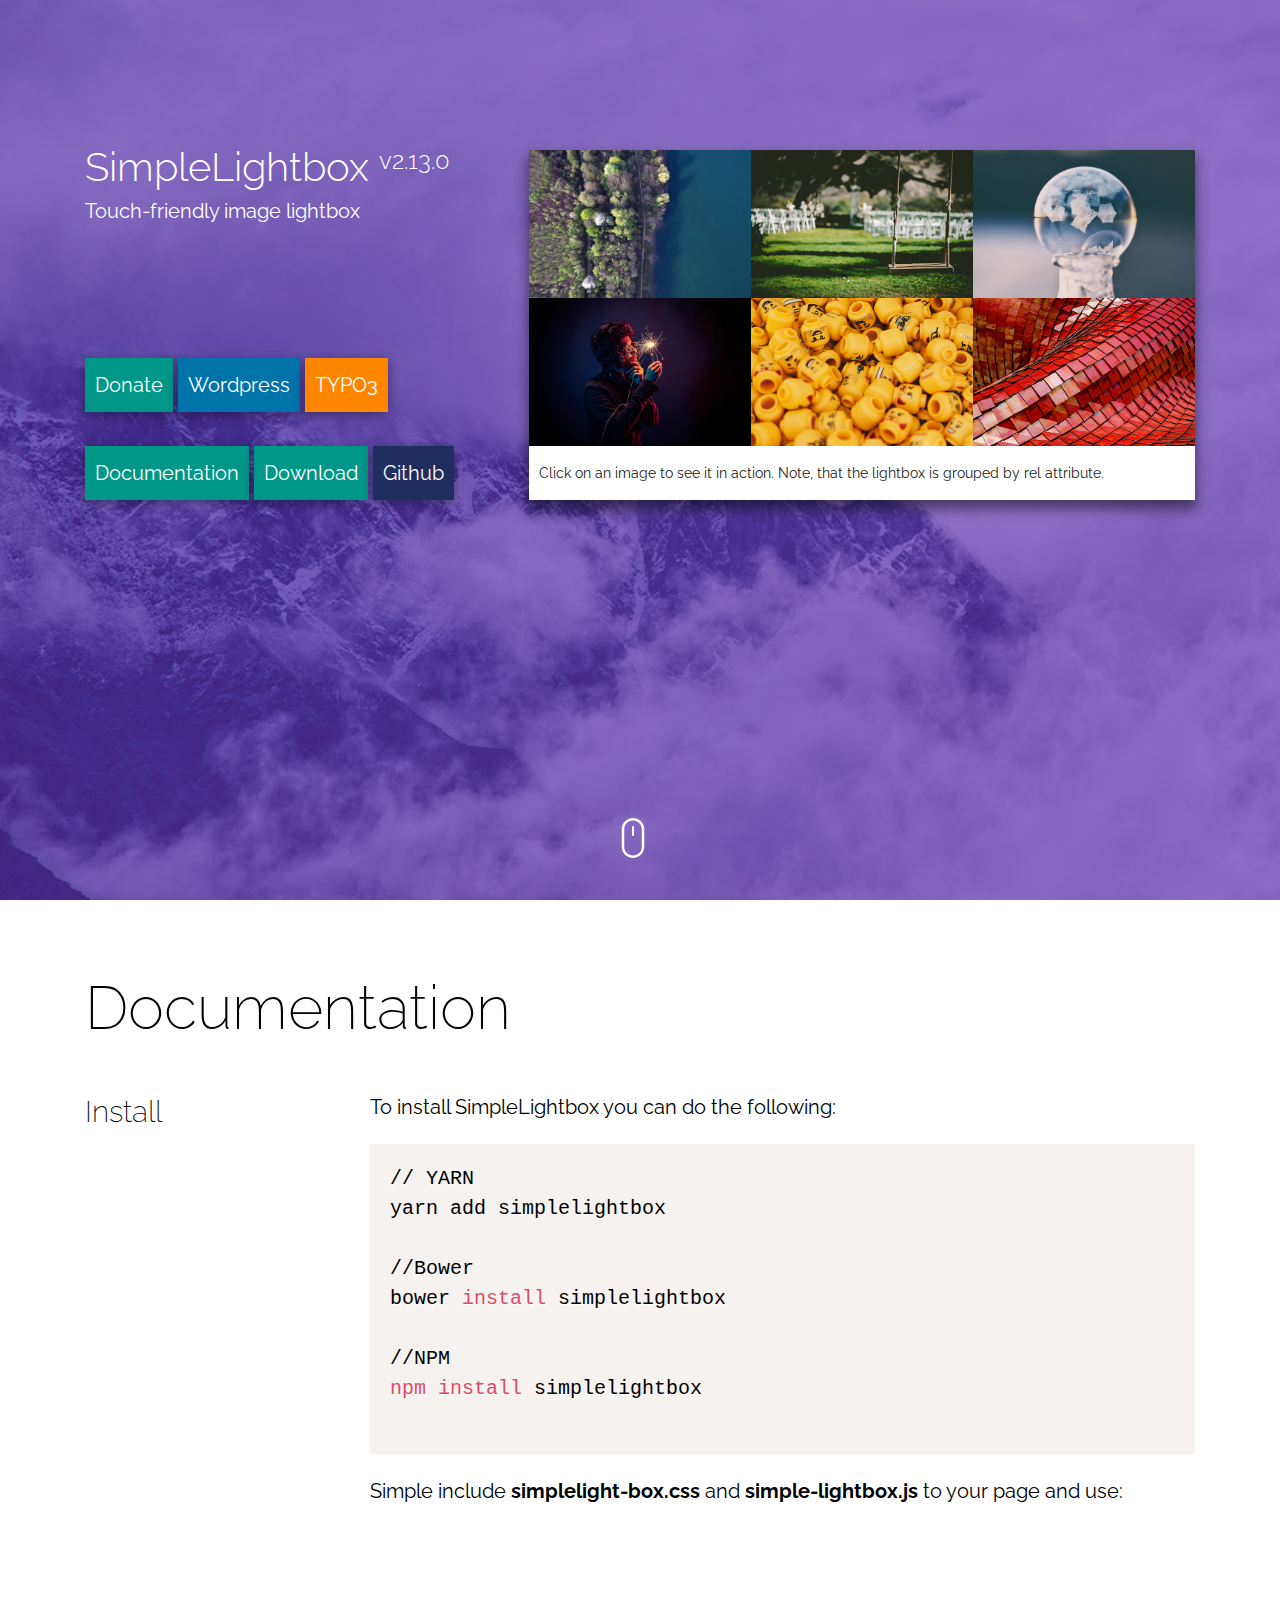
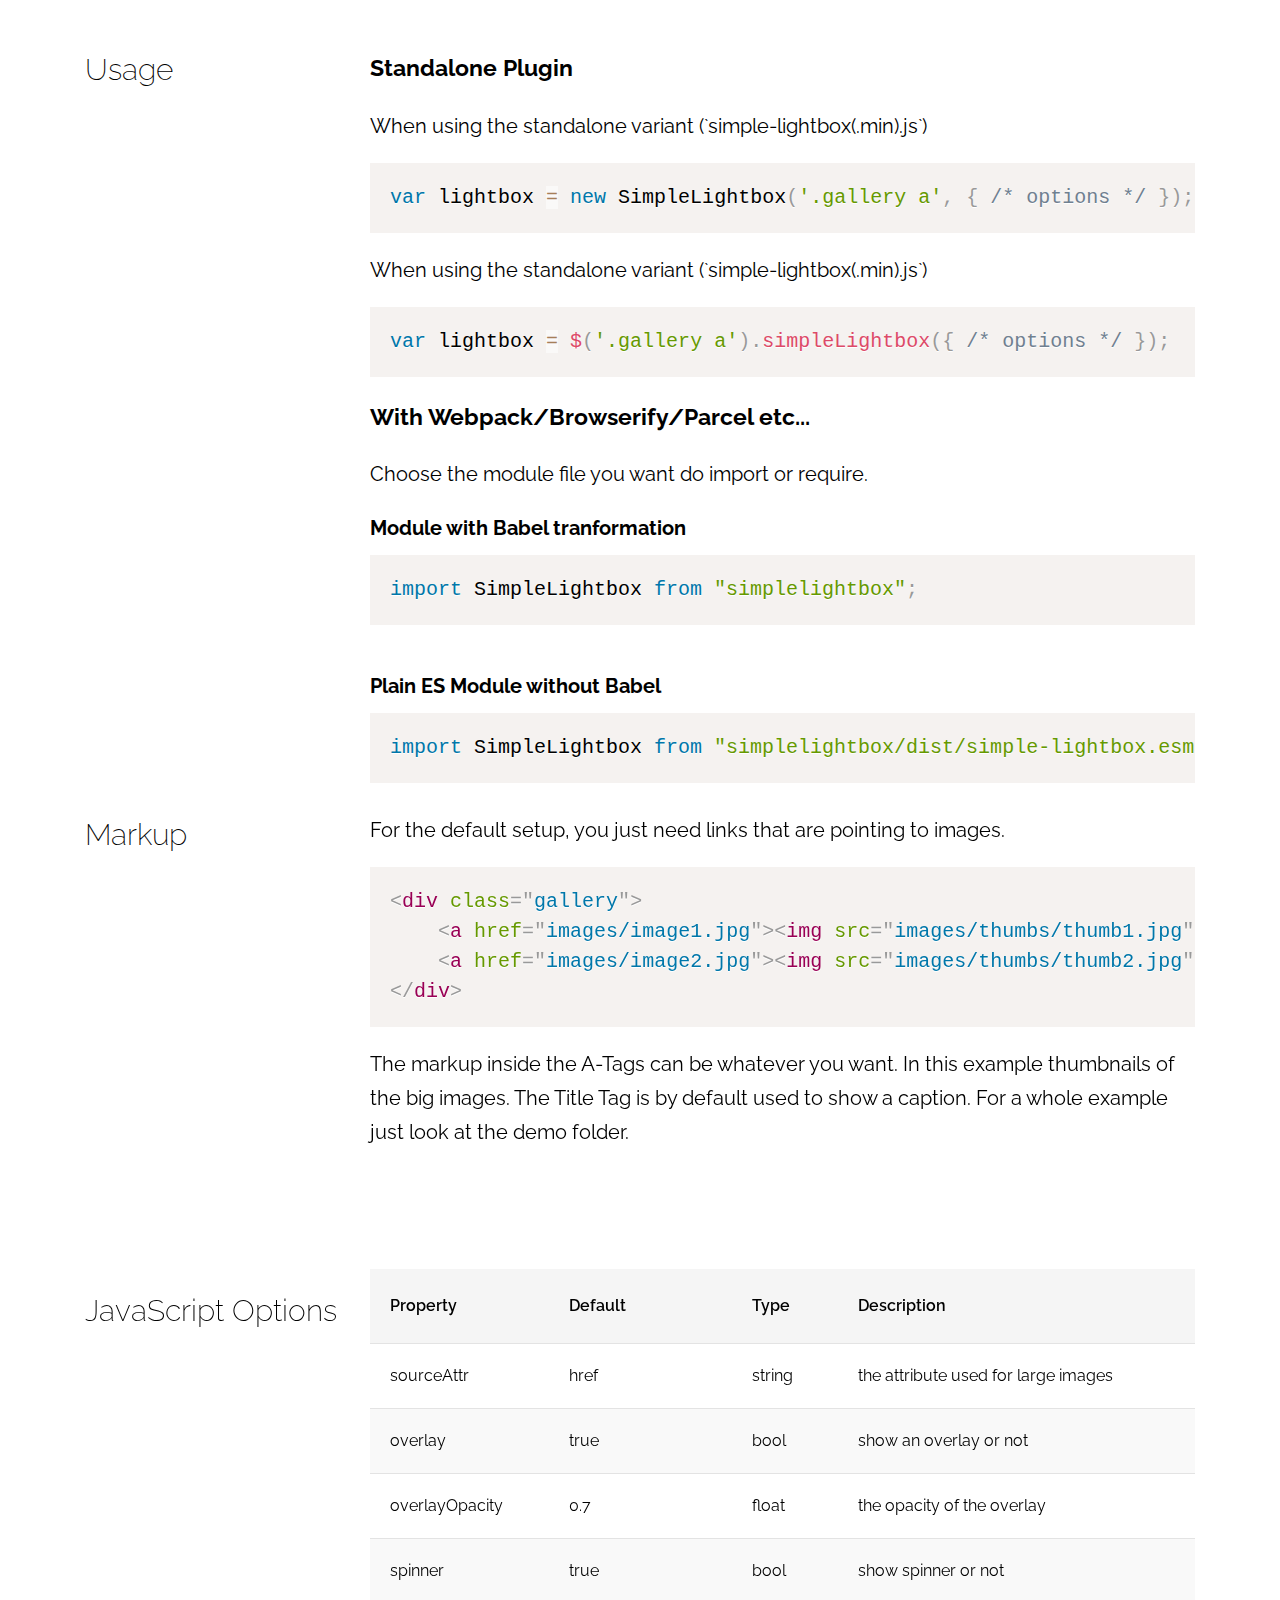
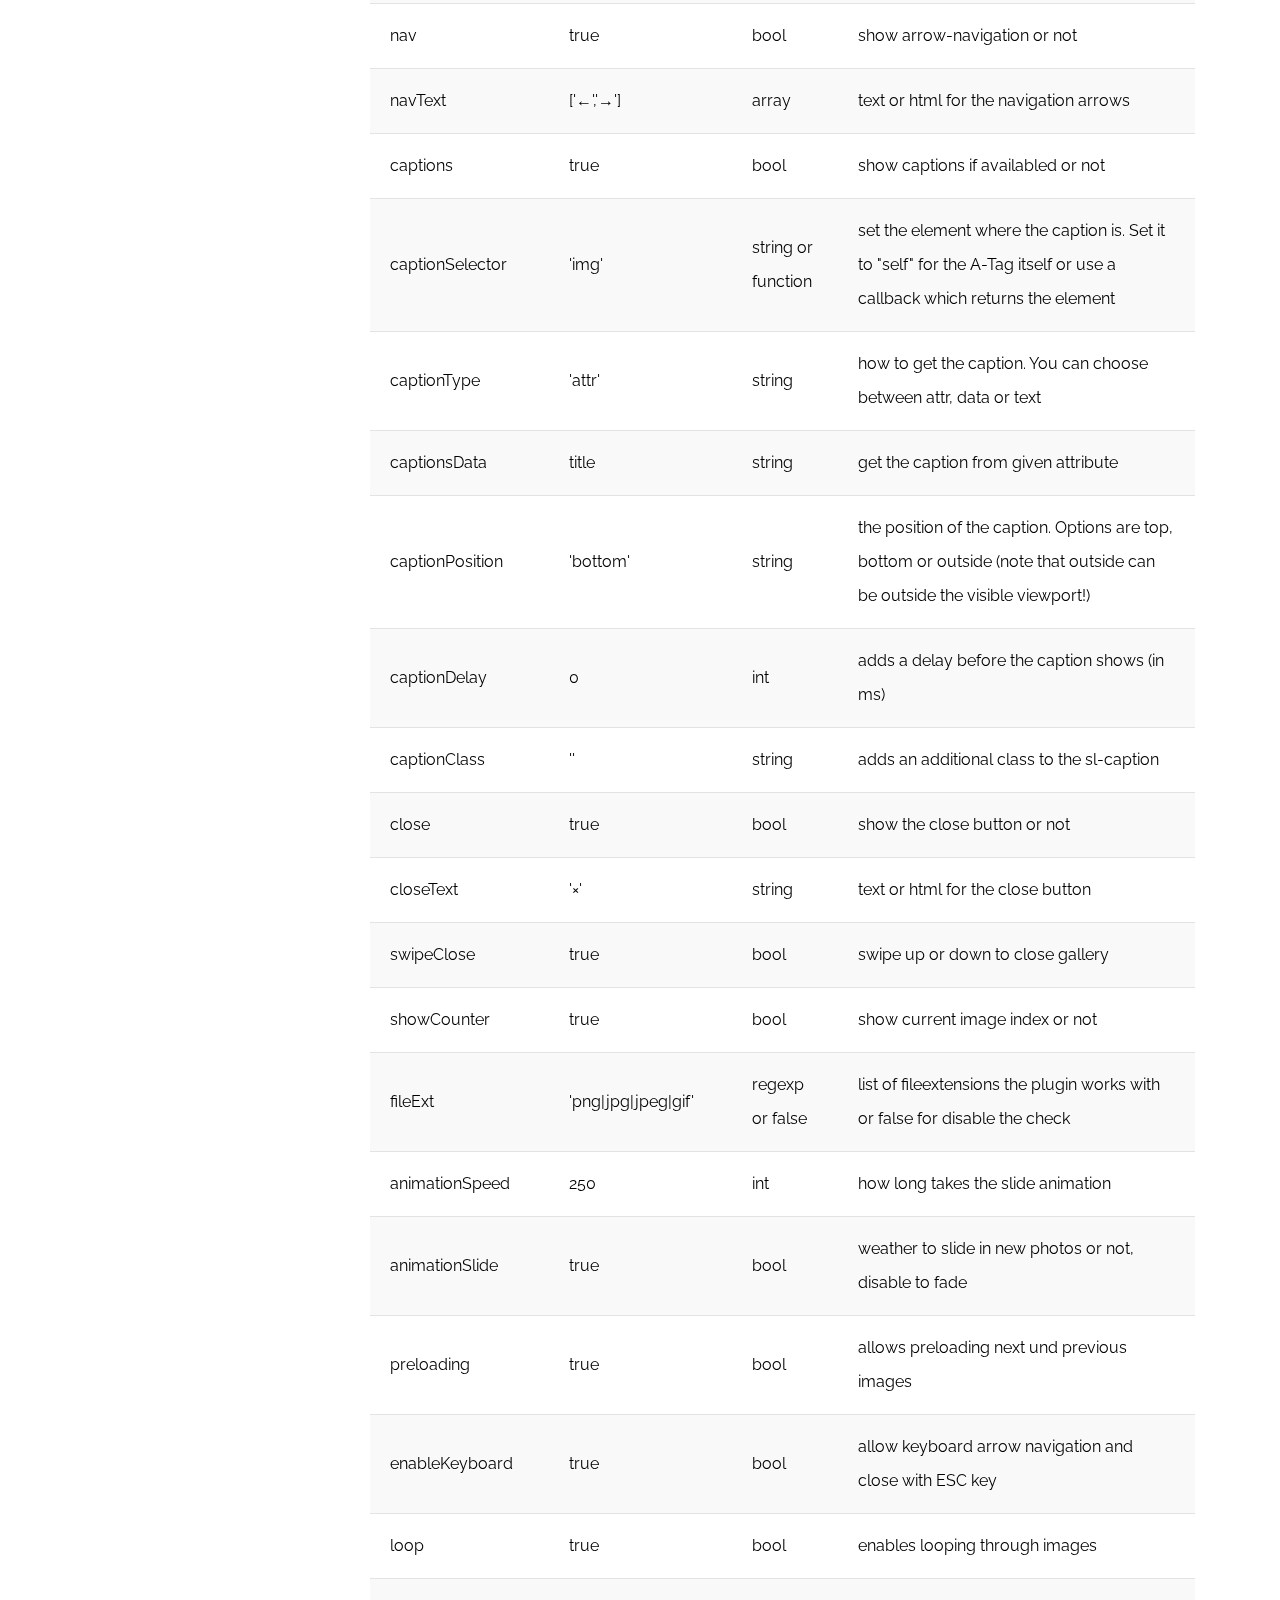
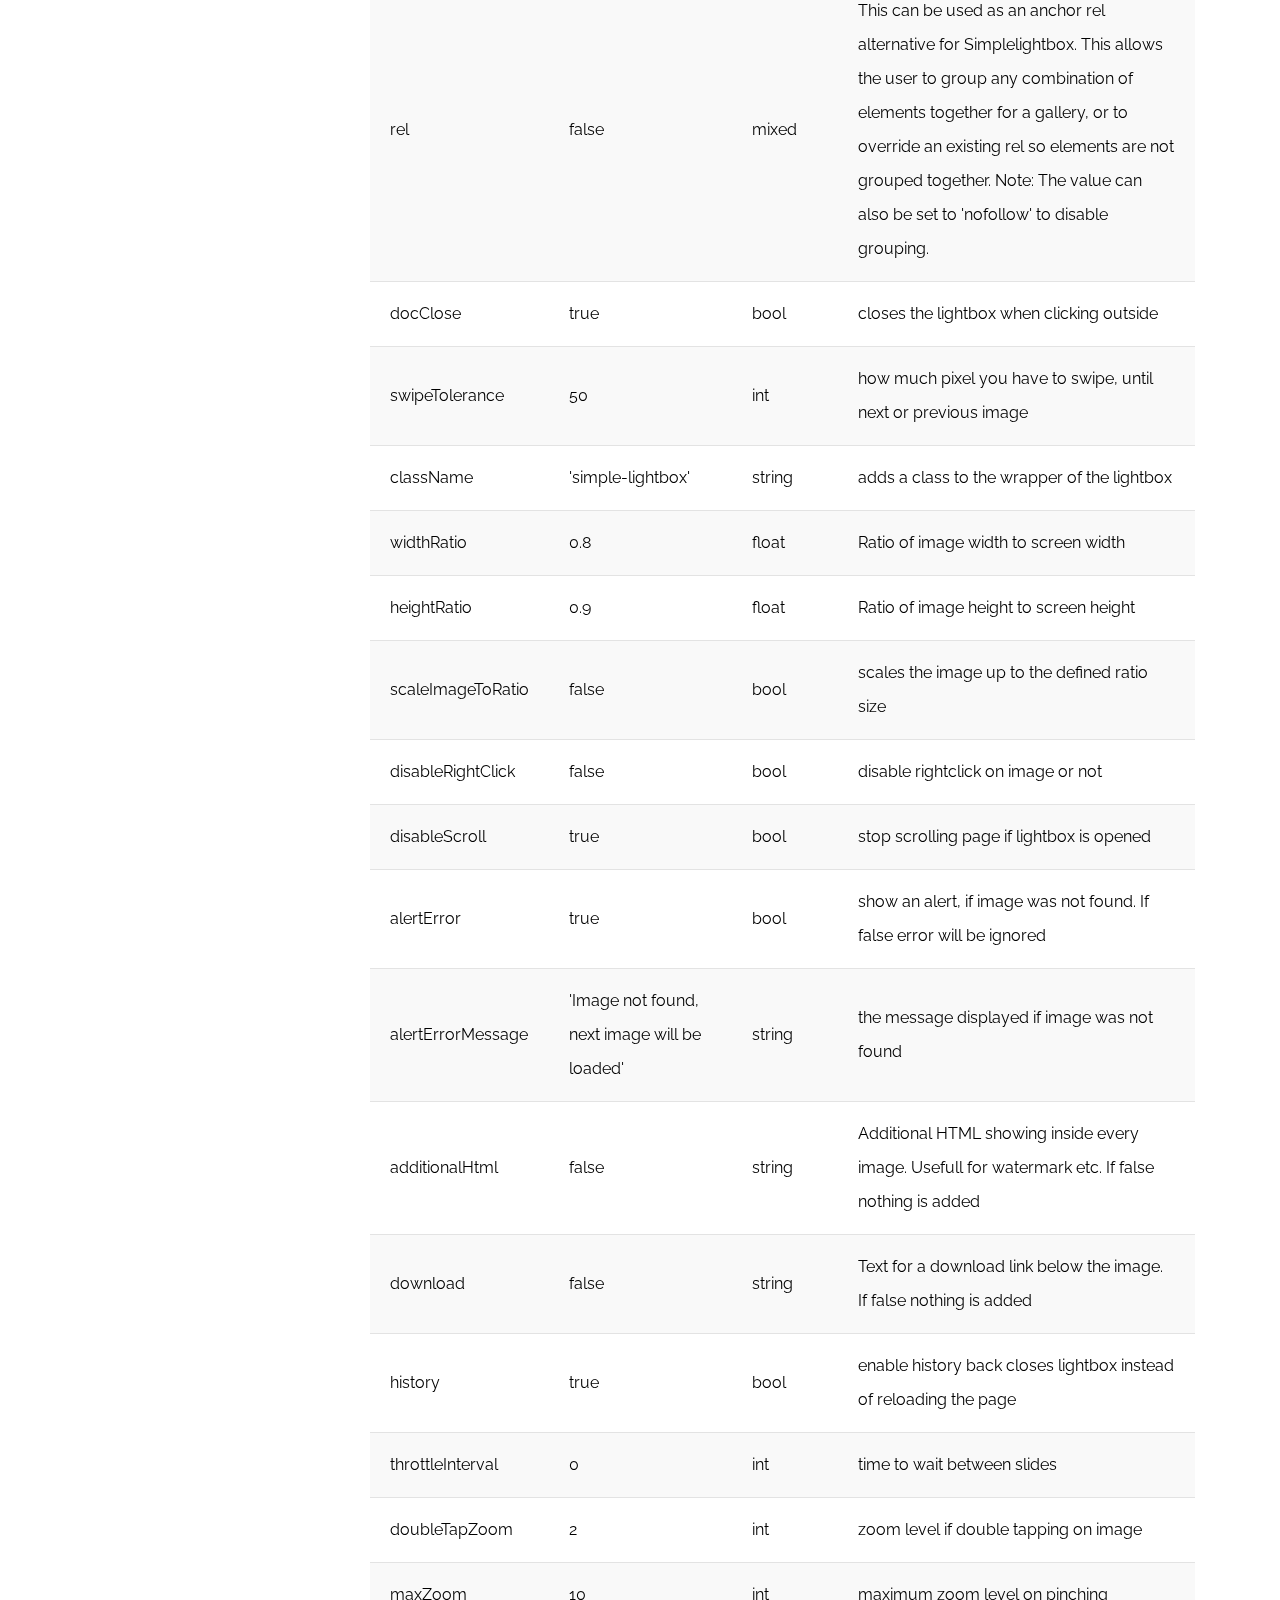
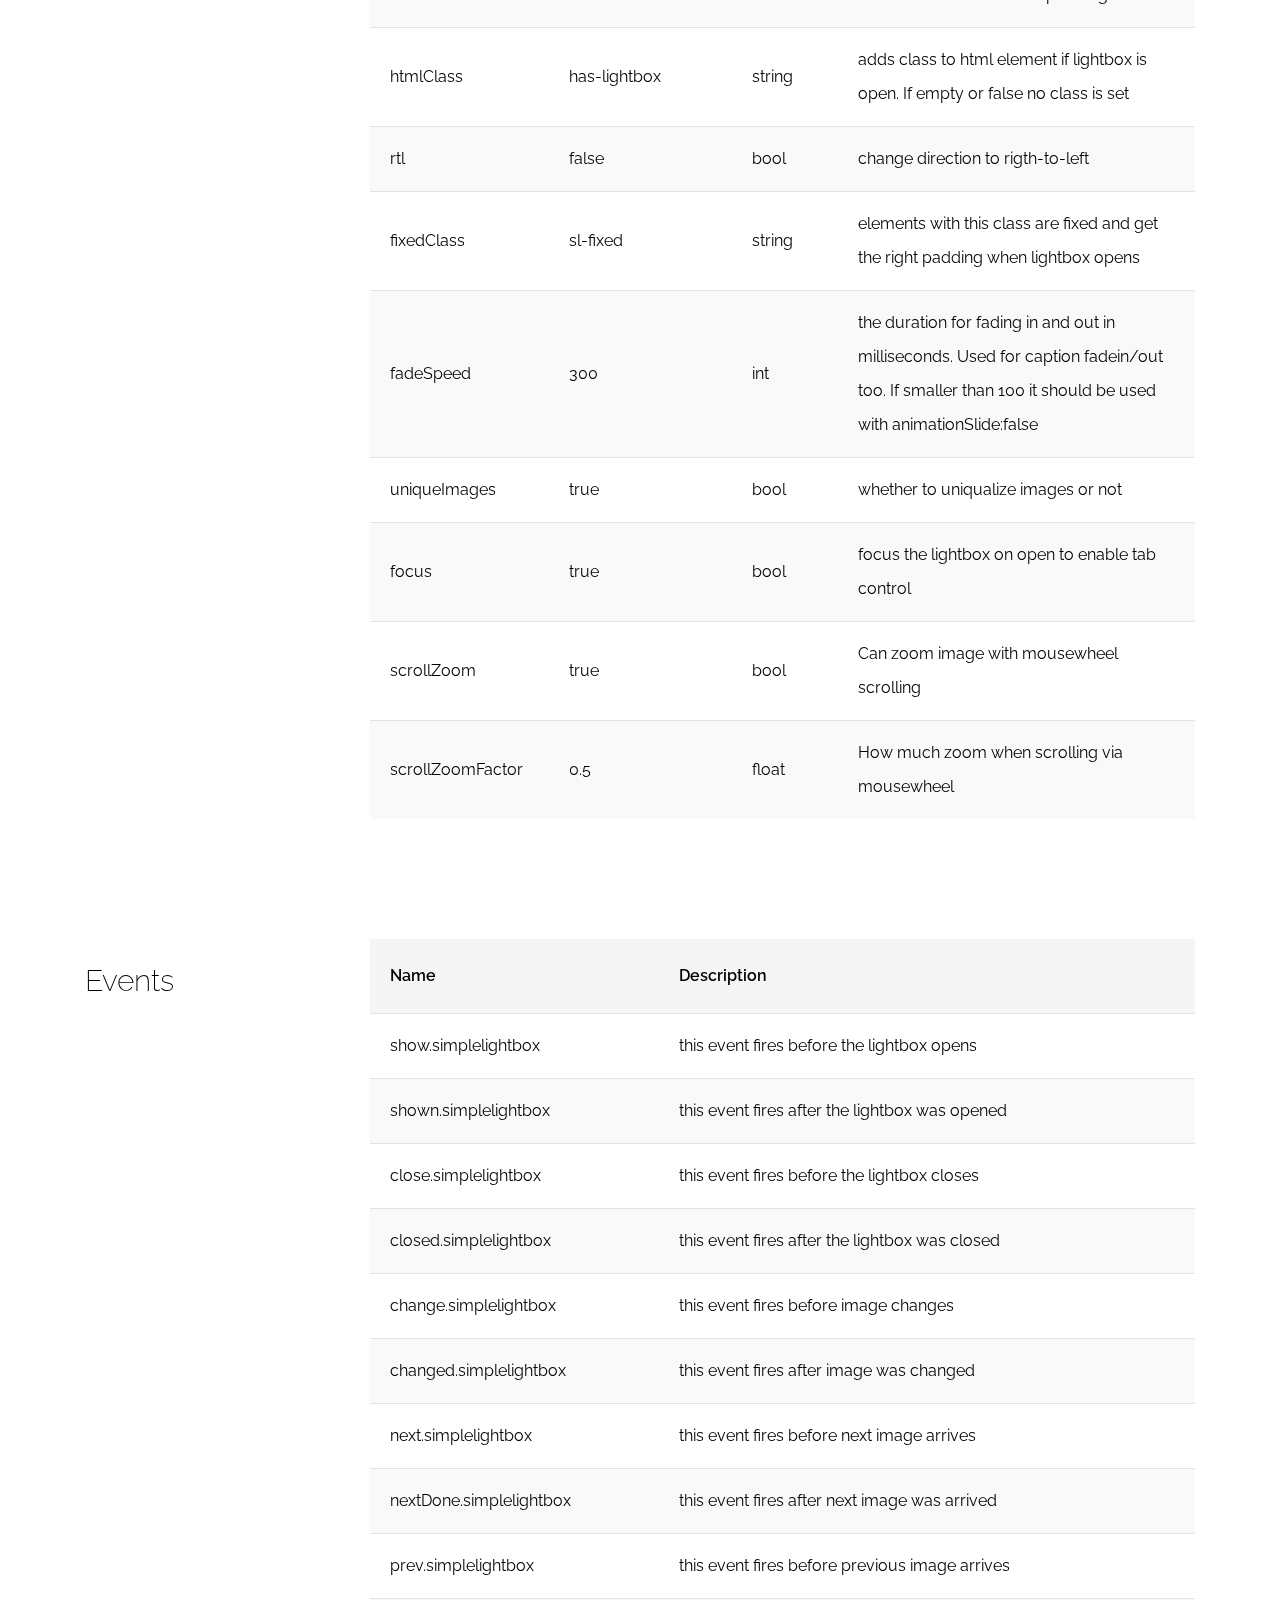
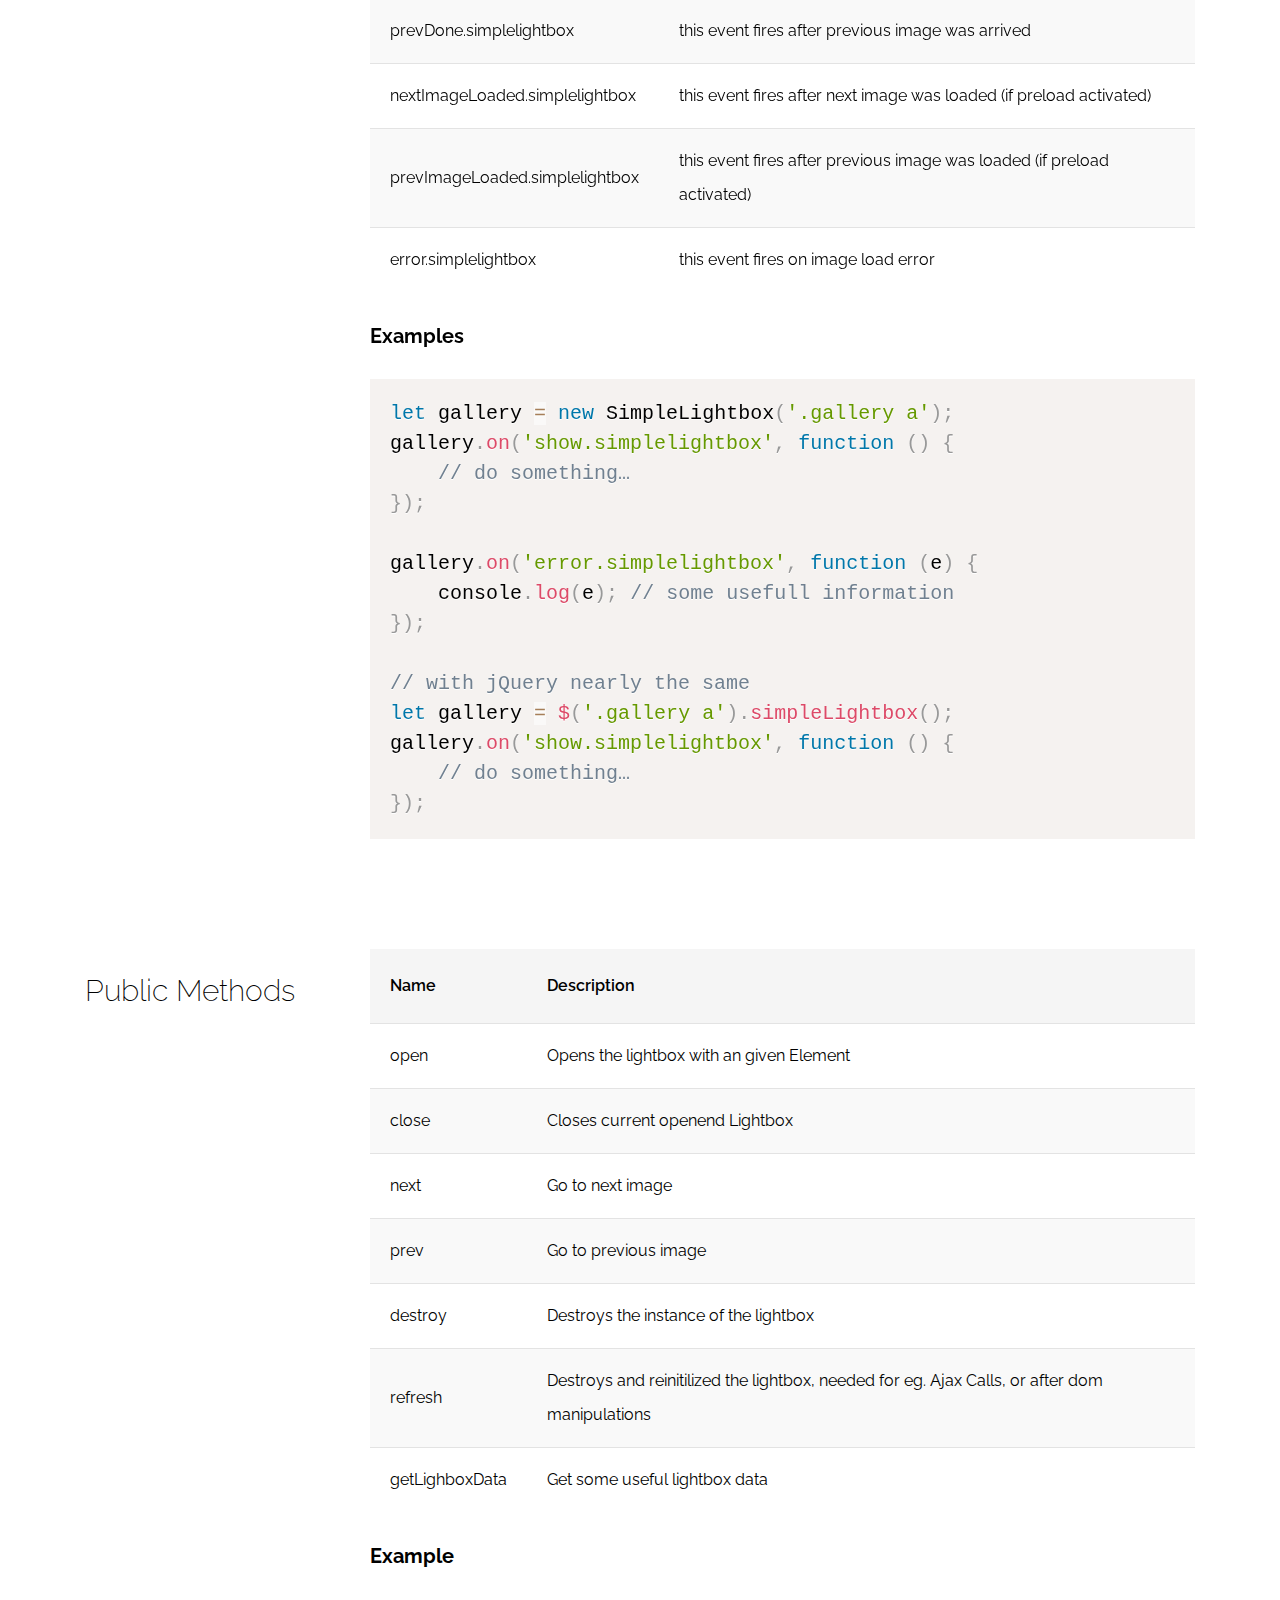
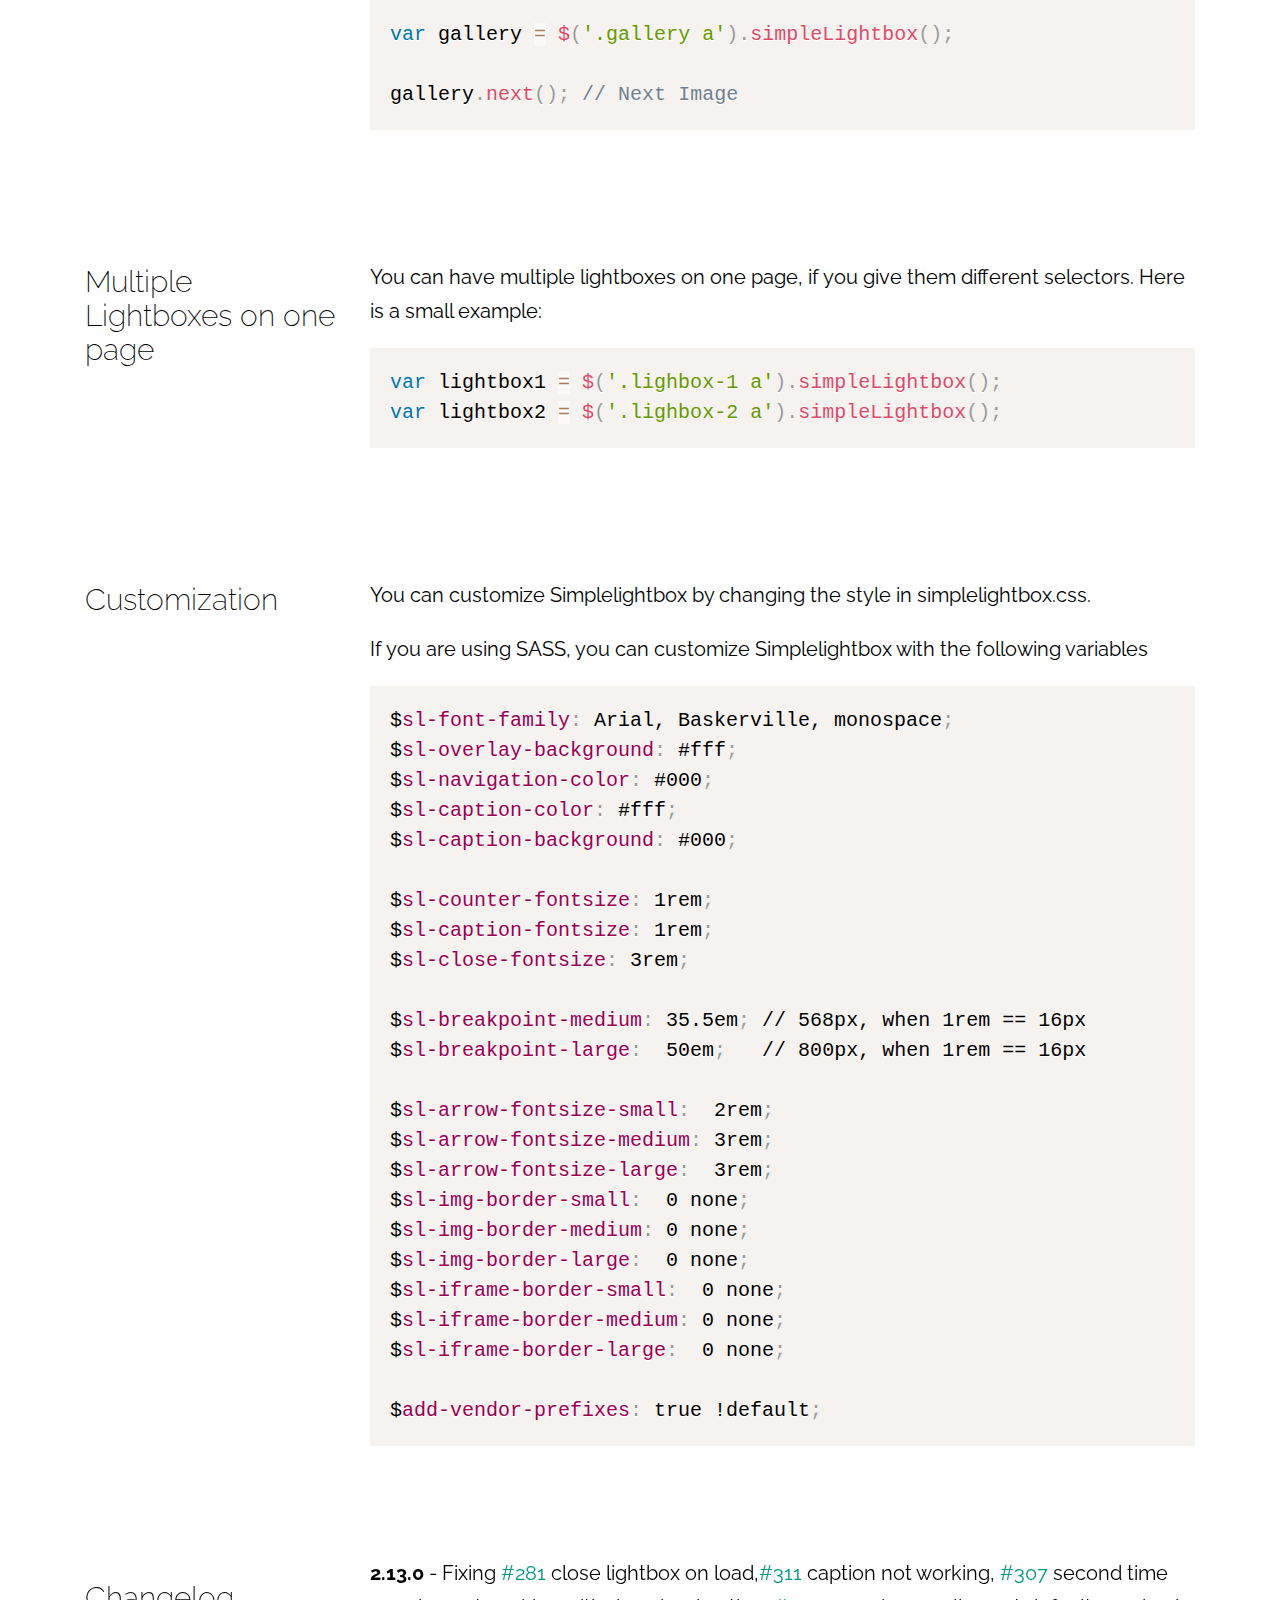
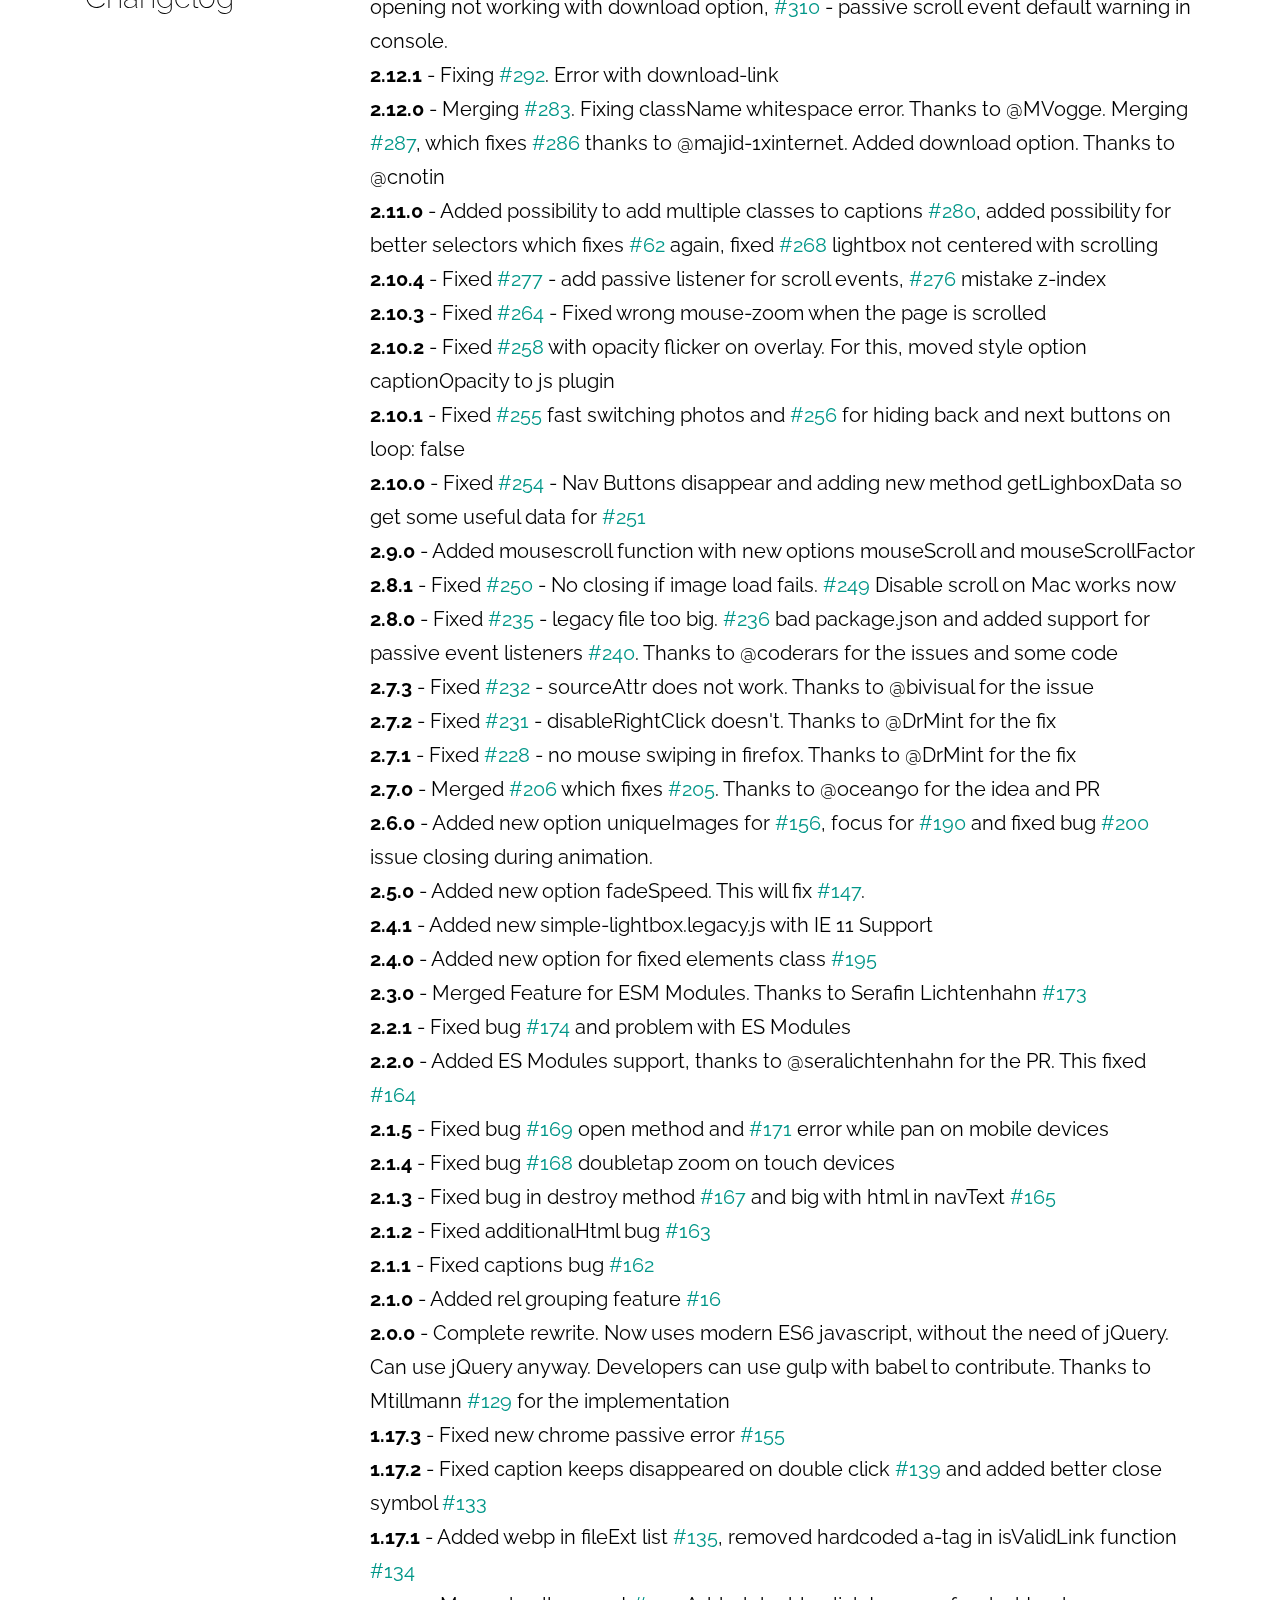
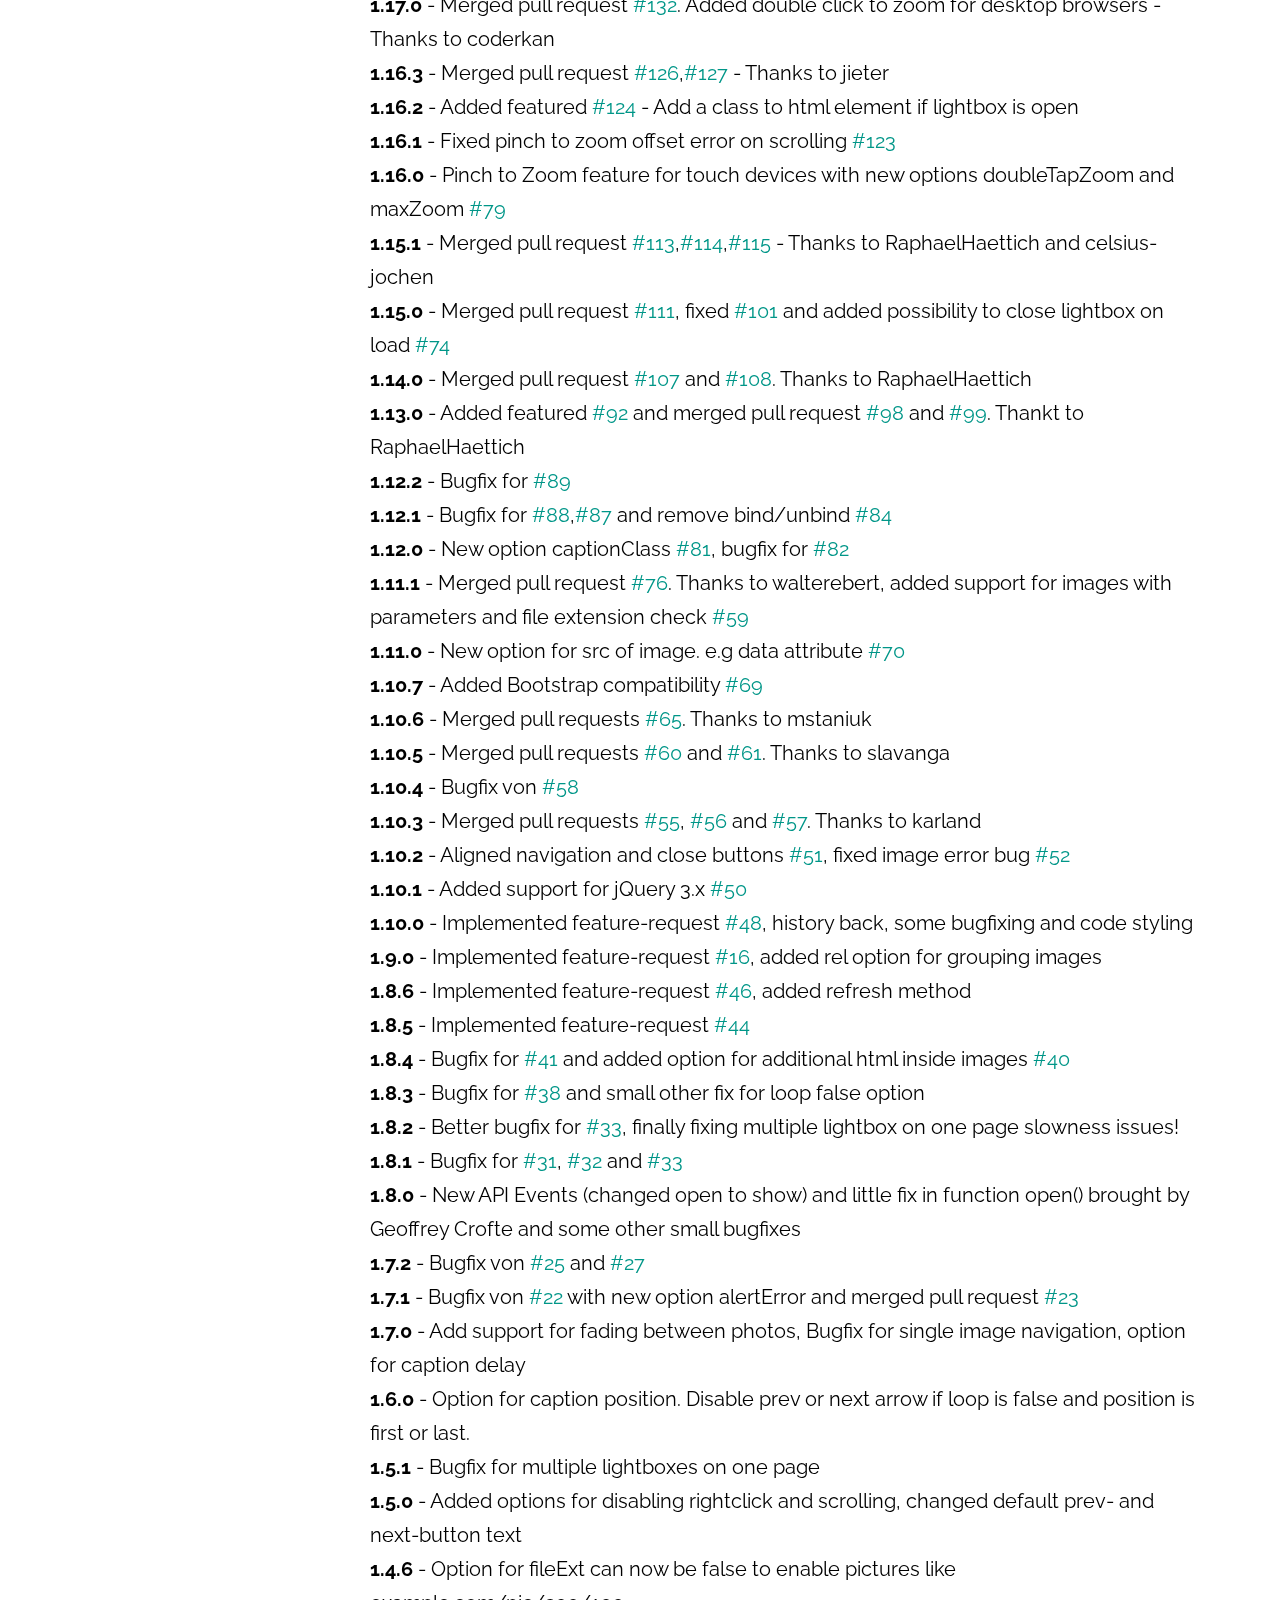
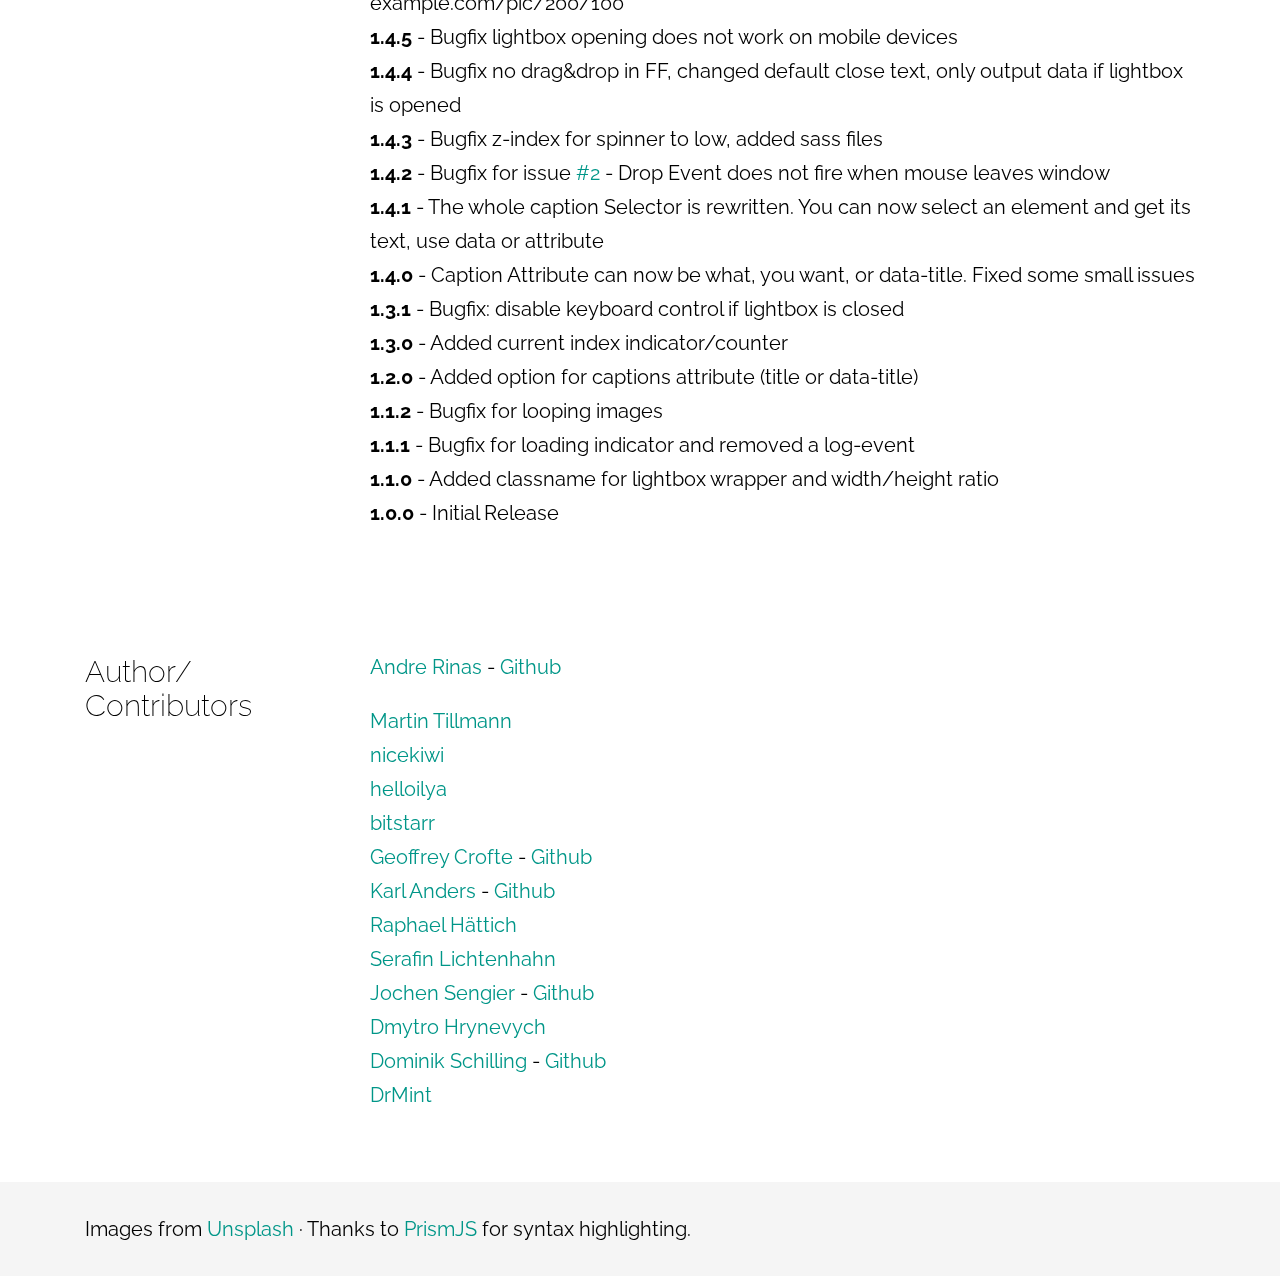
<file: simplelightbox-master/demo/index.html>
<!DOCTYPE html>
<html lang="en">
<head>
<meta charset="utf-8">
<meta content="width=device-width, initial-scale=1, maximum-scale=1, user-scalable=no" name="viewport" />
<link href="https://fonts.googleapis.com/css?family=Raleway:300,400,700" rel="stylesheet">
<link rel="stylesheet" href="../dist/simple-lightbox.css?v2.13.0" />
<link rel="stylesheet" href="demo.css" />
<title>SimpleLightbox by André Rinas</title>
</head>
<body>
<header>
	<div class="gradient"></div>
	<div class="header-container">
		<div class="container demo-container">
			<div class="info">
				<h1>SimpleLightbox <sup>v2.13.0</sup></h1>
				<span class="subline">Touch-friendly image lightbox</span>
				<nav>
					<a class="btn donate" target="_blank" href="https://www.paypal.me/anrinas">Donate</a>
					<a class="btn wordpress" target="_blank" href="https://wordpress.org/plugins/simplelightbox/">Wordpress</a>
					<a class="btn typo3" target="_blank" href="https://extensions.typo3.org/extension/simplelightbox/">TYPO3</a><br><br>
					<a class="btn accent-color scrolllink" href="#documentation">Documentation</a>
					<a class="btn accent-color" target="_blank" href="https://github.com/andreknieriem/simplelightbox/archive/master.zip">Download</a>
					<a class="btn github" target="_blank" href="https://github.com/andreknieriem/simplelightbox">Github</a>
				</nav>
			</div>
			<div class="small-demo">
				<a href="img/full/01.jpg"><img src="img/thumb/01.jpg" title="Drone Photography" alt="" /></a>
				<a rel="rel2" href="img/full/02.jpg"><img src="img/thumb/02.jpg" alt="" /></a>
				<a rel="rel3" href="img/full/03.jpg"><img src="img/thumb/03.jpg" alt="" /></a>
				<a rel="rel2" href="img/full/04.jpg"><img src="img/thumb/04.jpg" alt="" /></a>
				<a rel="rel2" href="img/full/05.jpg"><img src="img/thumb/05.jpg" alt="" title="Lego Heads" /></a>
				<a rel="rel1" href="img/full/06.jpg"><img src="img/thumb/06.jpg" alt="" /></a>
				<div class="clearing"></div>
				<div class="caption">
					Click on an image to see it in action. Note, that the lightbox is grouped by rel attribute.
				</div>
			</div>
			<div class="clearing"></div>
		</div>
		<a class="scroll-hint scrolllink" href="#documentation"><span class="scrollwheel"></span></a>
	</div>
</header>
<div class="flyin-navi sl-fixed">
	<div class="container">
		<ul>
			<li><a class="scrolllink" href="#install">Install</a></li>
			<li><a class="scrolllink" href="#usage">Usage</a></li>
			<li><a class="scrolllink" href="#options">Options</a></li>
			<li><a class="scrolllink" href="#events">Events</a></li>
			<li><a class="scrolllink" href="#publicmethods">Public Methods</a></li>
			<li><a class="scrolllink" href="#multiple">Multiple</a></li>
			<li><a class="scrolllink" href="#customization">Customization</a></li>
		</ul>
	</div>
</div>
<section>
	<div class="container" id="documentation">
		<h1>Documentation</h1>
		<div class="row">
			<div class="col-left" id="install">
				<h2>Install</h2>
			</div>
			<div class="col-right">
				<p>
					To install SimpleLightbox you can do the following:
				</p>
				<pre>
<code class="language-bash">// YARN
yarn add simplelightbox

//Bower
bower install simplelightbox

//NPM
npm install simplelightbox</code>
				</pre>
				<p>
					Simple include <strong>simplelight-box.css</strong> and <strong>simple-lightbox.js</strong> to your page and use:
				</p>
			</div>
		</div>
	</div>
</section>
<section>
	<div class="container">
		<div class="row">
			<div class="col-left" id="usage">
				<h2>Usage</h2>
			</div>
			<div class="col-right">
				<h3>Standalone Plugin</h3>
				<p>
					When using the standalone variant (`simple-lightbox(.min).js`)
				</p>
				<pre class="language-javascript"><code class="language-javascript">var lightbox = new SimpleLightbox('.gallery a', { /* options */ });</code></pre>
				<p>
					When using the standalone variant (`simple-lightbox(.min).js`)
				</p>
				<pre class="language-javascript"><code class="language-javascript">var lightbox = $('.gallery a').simpleLightbox({ /* options */ });</code></pre>

				<h3>With Webpack/Browserify/Parcel etc...</h3>
				<p>Choose the module file you want do import or require.</p>
				<strong>Module with Babel tranformation</strong><br>
				<pre class="language-javascript"><code class="language-javascript">import SimpleLightbox from "simplelightbox";</code></pre>
				<br>
				<strong>Plain ES Module without Babel</strong><br>
				<pre class="language-javascript"><code class="language-javascript">import SimpleLightbox from "simplelightbox/dist/simple-lightbox.esm";</code></pre>
			</div>
		</div>
		<div class="row">
			<div class="col-left" id="usage">
				<h2>Markup</h2>
			</div>
			<div class="col-right">
				<p>For the default setup, you just need links that are pointing to images.</p>
				<pre class="language-markup"><code class="language-markup">&lt;div class="gallery"&gt;
    &lt;a href="images/image1.jpg"&gt;&lt;img src="images/thumbs/thumb1.jpg" alt="" title=""/&gt;&lt;/a&gt;
    &lt;a href="images/image2.jpg"&gt;&lt;img src="images/thumbs/thumb2.jpg" alt="" title="Beautiful Image"/&gt;&lt;/a&gt;
&lt;/div&gt;</code></pre>
				<p>
				The markup inside the A-Tags can be whatever you want. In this example thumbnails of the big images. The Title Tag is by default used to show a caption.
				For a whole example just look at the demo folder.
				</p>
			</div>
		</div>
	</div>
</section>
<section>
	<div class="container">
		<div class="row">
			<div class="col-left" id="options">
				<h2>JavaScript Options</h2>
			</div>
			<div class="col-right">
				<table>
					<thead>
					<tr>
					<th>Property</th>
					<th>Default</th>
					<th>Type</th>
					<th>Description</th>
					</tr>
					</thead>
					<tbody>
					<tr>
					<td>sourceAttr</td>
					<td>href</td>
					<td>string</td>
					<td>the attribute used for large images</td>
					</tr>
					<tr>
					<td>overlay</td>
					<td>true</td>
					<td>bool</td>
					<td>show an overlay or not</td>
					</tr>
					<tr>
					<td>overlayOpacity</td>
					<td>0.7</td>
					<td>float</td>
					<td>the opacity of the overlay</td>
					</tr>
					<tr>
					<td>spinner</td>
					<td>true</td>
					<td>bool</td>
					<td>show spinner or not</td>
					</tr>
					<tr>
					<td>nav</td>
					<td>true</td>
					<td>bool</td>
					<td>show arrow-navigation or not</td>
					</tr>
					<tr>
					<td>navText</td>
					<td>['←','→']</td>
					<td>array</td>
					<td>text or html for the navigation arrows</td>
					</tr>
					<tr>
					<td>captions</td>
					<td>true</td>
					<td>bool</td>
					<td>show captions if availabled or not</td>
					</tr>
					<tr>
					<td>captionSelector</td>
					<td>'img'</td>
					<td>string or function</td>
					<td>set the element where the caption is. Set it to "self" for the A-Tag itself or use a callback which returns the element</td>
					</tr>
					<tr>
					<td>captionType</td>
					<td>'attr'</td>
					<td>string</td>
					<td>how to get the caption. You can choose between attr, data or text</td>
					</tr>
					<tr>
					<td>captionsData</td>
					<td>title</td>
					<td>string</td>
					<td>get the caption from given attribute</td>
					</tr>
					<tr>
					<td>captionPosition</td>
					<td>'bottom'</td>
					<td>string</td>
					<td>the position of the caption. Options are top, bottom or outside (note that outside can be outside the visible viewport!)</td>
					</tr>
					<tr>
					<td>captionDelay</td>
					<td>0</td>
					<td>int</td>
					<td>adds a delay before the caption shows (in ms)</td>
					</tr>
					<tr>
					<td>captionClass</td>
					<td>''</td>
					<td>string</td>
					<td>adds an additional class to the sl-caption</td>
					</tr>
					<tr>
					<td>close</td>
					<td>true</td>
					<td>bool</td>
					<td>show the close button or not</td>
					</tr>
					<tr>
					<td>closeText</td>
					<td>'×'</td>
					<td>string</td>
					<td>text or html for the close button</td>
					</tr>
					<tr>
					<td>swipeClose</td>
					<td>true</td>
					<td>bool</td>
					<td>swipe up or down to close gallery</td>
					</tr>
					<tr>
					<td>showCounter</td>
					<td>true</td>
					<td>bool</td>
					<td>show current image index or not</td>
					</tr>
					<tr>
					<td>fileExt</td>
					<td>'png|jpg|jpeg|gif'</td>
					<td>regexp or false</td>
					<td>list of fileextensions the plugin works with or false for disable the check</td>
					</tr>
					<tr>
					<td>animationSpeed</td>
					<td>250</td>
					<td>int</td>
					<td>how long takes the slide animation</td>
					</tr>
					<tr>
					<td>animationSlide</td>
					<td>true</td>
					<td>bool</td>
					<td>weather to slide in new photos or not, disable to fade</td>
					</tr>
					<tr>
					<td>preloading</td>
					<td>true</td>
					<td>bool</td>
					<td>allows preloading next und previous images</td>
					</tr>
					<tr>
					<td>enableKeyboard</td>
					<td>true</td>
					<td>bool</td>
					<td>allow keyboard arrow navigation and close with ESC key</td>
					</tr>
					<tr>
					<td>loop</td>
					<td>true</td>
					<td>bool</td>
					<td>enables looping through images</td>
					</tr>
					<tr>
					<td>rel</td>
					<td>false</td>
					<td>mixed</td>
					<td>This can be used as an anchor rel alternative for Simplelightbox. This allows the user to group any combination of elements together for a gallery, or to override an existing rel so elements are not grouped together. Note: The value can also be set to 'nofollow' to disable grouping.</td>
					</tr>
					<tr>
					<td>docClose</td>
					<td>true</td>
					<td>bool</td>
					<td>closes the lightbox when clicking outside</td>
					</tr>
					<tr>
					<td>swipeTolerance</td>
					<td>50</td>
					<td>int</td>
					<td>how much pixel you have to swipe, until next or previous image</td>
					</tr>
					<tr>
					<td>className</td>
					<td>'simple-lightbox'</td>
					<td>string</td>
					<td>adds a class to the wrapper of the lightbox</td>
					</tr>
					<tr>
					<td>widthRatio</td>
					<td>0.8</td>
					<td>float</td>
					<td>Ratio of image width to screen width</td>
					</tr>
					<tr>
					<td>heightRatio</td>
					<td>0.9</td>
					<td>float</td>
					<td>Ratio of image height to screen height</td>
					</tr>
					<td>scaleImageToRatio</td>
					<td>false</td>
					<td>bool</td>
					<td>scales the image up to the defined ratio size</td>
					</tr>
					<tr>
					<td>disableRightClick</td>
					<td>false</td>
					<td>bool</td>
					<td>disable rightclick on image or not</td>
					</tr>
					<tr>
					<td>disableScroll</td>
					<td>true</td>
					<td>bool</td>
					<td>stop scrolling page if lightbox is opened</td>
					</tr>
					<tr>
					<td>alertError</td>
					<td>true</td>
					<td>bool</td>
					<td>show an alert, if image was not found. If false error will be ignored</td>
					</tr>
					<tr>
					<td>alertErrorMessage</td>
					<td>'Image not found, next image will be loaded'</td>
					<td>string</td>
					<td>the message displayed if image was not found</td>
					</tr>
					<tr>
					<td>additionalHtml</td>
					<td>false</td>
					<td>string</td>
					<td>Additional HTML showing inside every image. Usefull for watermark etc. If false nothing is added</td>
					</tr>
					<tr>
					<td>download</td>
					<td>false</td>
					<td>string</td>
					<td>Text for a download link below the image. If false nothing is added</td>
					</tr>
					<tr>
					<td>history</td>
					<td>true</td>
					<td>bool</td>
					<td>enable history back closes lightbox instead of reloading the page</td>
					</tr>
					<tr>
					<td>throttleInterval</td>
					<td>0</td>
					<td>int</td>
					<td>time to wait between slides</td>
					</tr>
					<tr>
					<td>doubleTapZoom</td>
					<td>2</td>
					<td>int</td>
					<td>zoom level if double tapping on image</td>
					</tr>
					<tr>
					<td>maxZoom</td>
					<td>10</td>
					<td>int</td>
					<td>maximum zoom level on pinching</td>
					</tr>
					<tr>
					<td>htmlClass</td>
					<td>has-lightbox</td>
					<td>string</td>
					<td>adds class to html element if lightbox is open. If empty or false no class is set</td>
					</tr>
					<tr>
					<td>rtl</td>
					<td>false</td>
					<td>bool</td>
					<td>change direction to rigth-to-left</td>
					</tr>
					<tr>
					<td>fixedClass</td>
					<td>sl-fixed</td>
					<td>string</td>
					<td>elements with this class are fixed and get the right padding when lightbox opens</td>
					</tr>
					<tr>
					<td>fadeSpeed</td>
					<td>300</td>
					<td>int</td>
					<td>the duration for fading in and out in milliseconds. Used for caption fadein/out too. If smaller than 100 it should be used with animationSlide:false</td>
					</tr>
					<tr>
					<td>uniqueImages</td>
					<td>true</td>
					<td>bool</td>
					<td>whether to uniqualize images or not</td>
					</tr>
					<tr>
					<td>focus</td>
					<td>true</td>
					<td>bool</td>
					<td>focus the lightbox on open to enable tab control</td>
					</tr>
					<tr>
					<td>scrollZoom</td>
					<td>true</td>
					<td>bool</td>
					<td>Can zoom image with mousewheel scrolling</td>
					</tr>
					<tr>
					<td>scrollZoomFactor</td>
					<td>0.5</td>
					<td>float</td>
					<td>How much zoom when scrolling via mousewheel</td>
					</tr>
					</tbody>
					</table>
			</div>
		</div>
	</div>
</section>
<section>
	<div class="container">
		<div class="row">
			<div class="col-left" id="events">
				<h2>Events</h2>
			</div>
			<div class="col-right">
				<table>
				<thead>
				<tr>
				<th>Name</th>
				<th>Description</th>
				</tr>
				</thead>
				<tbody>
				<tr>
				<td>show.simplelightbox</td>
				<td>this event fires before the lightbox opens</td>
				</tr>
				<tr>
				<td>shown.simplelightbox</td>
				<td>this event fires after the lightbox was opened</td>
				</tr>
				<tr>
				<td>close.simplelightbox</td>
				<td>this event fires before the lightbox closes</td>
				</tr>
				<tr>
				<td>closed.simplelightbox</td>
				<td>this event fires after the lightbox was closed</td>
				</tr>
				<tr>
				<td>change.simplelightbox</td>
				<td>this event fires before image changes</td>
				</tr>
				<tr>
				<td>changed.simplelightbox</td>
				<td>this event fires after image was changed</td>
				</tr>
				<tr>
				<td>next.simplelightbox</td>
				<td>this event fires before next image arrives</td>
				</tr>
				<tr>
				<td>nextDone.simplelightbox</td>
				<td>this event fires after next image was arrived</td>
				</tr>
				<tr>
				<td>prev.simplelightbox</td>
				<td>this event fires before previous image arrives</td>
				</tr>
				<tr>
				<td>prevDone.simplelightbox</td>
				<td>this event fires after previous image was arrived</td>
				</tr>
				<tr>
				<td>nextImageLoaded.simplelightbox</td>
				<td>this event fires after next image was loaded (if preload activated)</td>
				</tr>
				<tr>
				<td>prevImageLoaded.simplelightbox</td>
				<td>this event fires after previous image was loaded (if preload activated)</td>
				</tr>
				<tr>
				<td>error.simplelightbox</td>
				<td>this event fires on image load error</td>
				</tr>
				</tbody>
				</table>
				<h4>Examples</h4>
				<pre><code class="language-javascript">let gallery = new SimpleLightbox('.gallery a');
gallery.on('show.simplelightbox', function () {
	// do something…
});

gallery.on('error.simplelightbox', function (e) {
	console.log(e); // some usefull information
});

// with jQuery nearly the same
let gallery = $('.gallery a').simpleLightbox();
gallery.on('show.simplelightbox', function () {
	// do something…
});</code></pre>
			</div>
		</div>
	</div>
</section>
<section>
	<div class="container">
		<div class="row">
			<div class="col-left" id="publicmethods">
				<h2>Public Methods</h2>
			</div>
			<div class="col-right">
				<table>
<thead>
<tr>
<th>Name</th>
<th>Description</th>
</tr>
</thead>
<tbody>
<tr>
<td>open</td>
<td>Opens the lightbox with an given Element</td>
</tr>
<tr>
<td>close</td>
<td>Closes current openend Lightbox</td>
</tr>
<tr>
<td>next</td>
<td>Go to next image</td>
</tr>
<tr>
<td>prev</td>
<td>Go to previous image</td>
</tr>
<tr>
<td>destroy</td>
<td>Destroys the instance of  the lightbox</td>
</tr>
<tr>
<td>refresh</td>
<td>Destroys and reinitilized the lightbox, needed for eg. Ajax Calls, or after dom manipulations</td>
</tr>
<tr>
<td>getLighboxData</td>
<td>Get some useful lightbox data</td>
</tr>
</tbody>
</table>
<h4>Example</h4>
<pre>
<code class="language-javascript">var gallery = $('.gallery a').simpleLightbox();

gallery.next(); // Next Image</code>
</pre>
			</div>
		</div>
	</div>
</section>
<section>
	<div class="container">
		<div class="row">
			<div class="col-left" id="multiple">
				<h2>Multiple Lightboxes on one page</h2>
			</div>
			<div class="col-right">
				<p>
					You can have multiple lightboxes on one page, if you give them different selectors. Here is a small example:
				</p>
<pre>
<code class="language-javascript">var lightbox1 = $('.lighbox-1 a').simpleLightbox();
var lightbox2 = $('.lighbox-2 a').simpleLightbox();</code>
</pre>
			</div>
		</div>
	</div>
</section>
<section>
	<div class="container">
		<div class="row">
			<div class="col-left" id="customization">
				<h2>Customization</h2>
			</div>
			<div class="col-right">
				<p>
					You can customize Simplelightbox by changing the style in simplelightbox.css.
				</p>
				<p>
					If you are using SASS, you can customize Simplelightbox with the following variables
				</p>
<pre>
<code class="language-css">$sl-font-family: Arial, Baskerville, monospace;
$sl-overlay-background: #fff;
$sl-navigation-color: #000;
$sl-caption-color: #fff;
$sl-caption-background: #000;

$sl-counter-fontsize: 1rem;
$sl-caption-fontsize: 1rem;
$sl-close-fontsize: 3rem;

$sl-breakpoint-medium: 35.5em; // 568px, when 1rem == 16px
$sl-breakpoint-large:  50em;   // 800px, when 1rem == 16px

$sl-arrow-fontsize-small:  2rem;
$sl-arrow-fontsize-medium: 3rem;
$sl-arrow-fontsize-large:  3rem;
$sl-img-border-small:  0 none;
$sl-img-border-medium: 0 none;
$sl-img-border-large:  0 none;
$sl-iframe-border-small:  0 none;
$sl-iframe-border-medium: 0 none;
$sl-iframe-border-large:  0 none;

$add-vendor-prefixes: true !default;</code>
</pre>
			</div>
		</div>
	</div>
</section>
<section class="changelog">
	<div class="container">
		<div class="row">
			<div class="col-left">
				<h2>Changelog</h2>
			</div>
			<div class="col-right">
				<strong>2.13.0</strong> - Fixing #281 close lightbox on load,#311 caption not working, #307 second time opening not working with download option, #310 - passive scroll event default warning in console.<br />
				<strong>2.12.1</strong> - Fixing #292. Error with download-link<br />
				<strong>2.12.0</strong> - Merging #283. Fixing className whitespace error. Thanks to @MVogge. Merging #287, which fixes #286 thanks to @majid-1xinternet. Added download option. Thanks to @cnotin<br />
				<strong>2.11.0</strong> - Added possibility to add multiple classes to captions #280, added possibility for better selectors which fixes #62 again, fixed #268 lightbox not centered with scrolling<br />
				<strong>2.10.4</strong> - Fixed #277 - add passive listener for scroll events, #276 mistake z-index<br />
				<strong>2.10.3</strong> - Fixed #264 - Fixed wrong mouse-zoom when the page is scrolled<br />
				<strong>2.10.2</strong> - Fixed #258 with opacity flicker on overlay. For this, moved style option captionOpacity to js plugin<br />
				<strong>2.10.1</strong> - Fixed #255 fast switching photos and #256 for hiding back and next buttons on loop: false<br />
				<strong>2.10.0</strong> - Fixed #254 - Nav Buttons disappear and adding new method getLighboxData so get some useful data for #251<br />
				<strong>2.9.0</strong> - Added mousescroll function with new options mouseScroll and mouseScrollFactor<br />
				<strong>2.8.1</strong> - Fixed #250 - No closing if image load fails. #249 Disable scroll on Mac works now<br />
				<strong>2.8.0</strong> - Fixed #235 - legacy file too big. #236 bad package.json and added support for passive event listeners #240. Thanks to @coderars for the issues and some code<br />
				<strong>2.7.3</strong> - Fixed #232 - sourceAttr does not work. Thanks to @bivisual for the issue<br />
				<strong>2.7.2</strong> - Fixed #231 - disableRightClick doesn't. Thanks to @DrMint for the fix<br />
				<strong>2.7.1</strong> - Fixed #228 - no mouse swiping in firefox. Thanks to @DrMint for the fix<br />
				<strong>2.7.0</strong> - Merged #206 which fixes #205. Thanks to @ocean90 for the idea and PR<br />
				<strong>2.6.0</strong> - Added new option uniqueImages for #156, focus for #190 and fixed bug #200 issue closing during animation.<br />
				<strong>2.5.0</strong> - Added new option fadeSpeed. This will fix #147.<br />
				<strong>2.4.1</strong> - Added new simple-lightbox.legacy.js with IE 11 Support<br />
				<strong>2.4.0</strong> - Added new option for fixed elements class #195<br />
				<strong>2.3.0</strong> - Merged Feature for ESM Modules. Thanks to Serafin Lichtenhahn #173<br />
				<strong>2.2.1</strong> - Fixed bug #174 and problem with ES Modules<br />
				<strong>2.2.0</strong> - Added ES Modules support, thanks to @seralichtenhahn for the PR. This fixed #164<br />
				<strong>2.1.5</strong> - Fixed bug #169 open method and #171 error while pan on mobile devices<br />
				<strong>2.1.4</strong> - Fixed bug #168 doubletap zoom on touch devices<br />
				<strong>2.1.3</strong> - Fixed bug in destroy method #167 and big with html in  navText #165<br />
				<strong>2.1.2</strong> - Fixed additionalHtml bug #163<br />
				<strong>2.1.1</strong> - Fixed captions bug #162<br />
				<strong>2.1.0</strong> - Added rel grouping feature #16<br />
				<strong>2.0.0</strong> - Complete rewrite. Now uses modern ES6 javascript, without the need of jQuery. Can use jQuery anyway. Developers can use gulp with babel to contribute. Thanks to Mtillmann #129 for the implementation <br />
				<strong>1.17.3</strong> - Fixed new chrome passive error #155<br />
				<strong>1.17.2</strong> - Fixed caption keeps disappeared on double click #139 and added better close symbol #133<br />
				<strong>1.17.1</strong> - Added webp in fileExt list #135, removed hardcoded a-tag in isValidLink function #134<br />
				<strong>1.17.0</strong> - Merged pull request #132. Added double click to zoom for desktop browsers - Thanks to coderkan<br />
				<strong>1.16.3</strong> - Merged pull request #126,#127 - Thanks to jieter<br />
				<strong>1.16.2</strong> - Added featured #124 - Add a class to html element if lightbox is open<br />
				<strong>1.16.1</strong> - Fixed pinch to zoom offset error on scrolling #123<br />
				<strong>1.16.0</strong> - Pinch to Zoom feature for touch devices with new options doubleTapZoom and maxZoom #79<br />
				<strong>1.15.1</strong> - Merged pull request #113,#114,#115 - Thanks to RaphaelHaettich and celsius-jochen<br />
				<strong>1.15.0</strong> - Merged pull request #111, fixed #101 and added possibility to close lightbox on load #74<br />
				<strong>1.14.0</strong> - Merged pull request #107 and #108. Thanks to RaphaelHaettich<br />
				<strong>1.13.0</strong> - Added featured #92 and merged pull request #98 and #99. Thankt to RaphaelHaettich<br />
				<strong>1.12.2</strong> - Bugfix for #89<br />
				<strong>1.12.1</strong> - Bugfix for #88,#87 and remove bind/unbind #84<br />
				<strong>1.12.0</strong> - New option captionClass #81, bugfix for #82<br />
				<strong>1.11.1</strong> - Merged pull request #76. Thanks to walterebert, added support for images with parameters and file extension check #59<br />
				<strong>1.11.0</strong> - New option for src of image. e.g data attribute #70<br />
				<strong>1.10.7</strong> - Added Bootstrap compatibility #69<br />
				<strong>1.10.6</strong> - Merged pull requests #65. Thanks to mstaniuk<br />
				<strong>1.10.5</strong> - Merged pull requests #60 and #61. Thanks to slavanga<br />
				<strong>1.10.4</strong> - Bugfix von #58<br />
				<strong>1.10.3</strong> - Merged pull requests #55, #56 and #57. Thanks to karland<br />
				<strong>1.10.2</strong> - Aligned navigation and close buttons #51, fixed image error bug #52<br />
				<strong>1.10.1</strong> - Added support for jQuery 3.x #50<br />
				<strong>1.10.0</strong> - Implemented feature-request #48, history back, some bugfixing and code styling<br />
				<strong>1.9.0</strong> - Implemented feature-request #16, added rel option for grouping images<br />
				<strong>1.8.6</strong> - Implemented feature-request #46, added refresh method<br />
				<strong>1.8.5</strong> - Implemented feature-request #44<br />
				<strong>1.8.4</strong> - Bugfix for #41 and added option for additional html inside images #40<br />
				<strong>1.8.3</strong> - Bugfix for #38 and small other fix for loop false option<br />
				<strong>1.8.2</strong> - Better bugfix for #33, finally fixing multiple lightbox on one page slowness issues!<br />
				<strong>1.8.1</strong> - Bugfix for #31, #32 and #33<br />
				<strong>1.8.0</strong> - New API Events (changed open to show) and little fix in function open() brought by Geoffrey Crofte and some other small bugfixes<br />
				<strong>1.7.2</strong> - Bugfix von #25 and #27<br />
				<strong>1.7.1</strong> - Bugfix von #22 with new option alertError and merged pull request #23<br />
				<strong>1.7.0</strong> - Add support for fading between photos, Bugfix for single image navigation, option for caption delay<br />
				<strong>1.6.0</strong> - Option for caption position. Disable prev or next arrow if loop is false and position is first or last.<br />
				<strong>1.5.1</strong> - Bugfix for multiple lightboxes on one page<br />
				<strong>1.5.0</strong> - Added options for disabling rightclick and scrolling, changed default prev- and next-button text<br />
				<strong>1.4.6</strong> - Option for fileExt can now be false to enable pictures like example.com/pic/200/100<br />
				<strong>1.4.5</strong> - Bugfix lightbox opening does not work on mobile devices<br />
				<strong>1.4.4</strong> - Bugfix no drag&amp;drop in FF, changed default close text, only output data if lightbox is opened<br />
				<strong>1.4.3</strong> - Bugfix z-index for spinner to low, added sass files<br />
				<strong>1.4.2</strong> - Bugfix for issue #2 - Drop Event does not fire when mouse leaves window<br />
				<strong>1.4.1</strong> - The whole caption Selector is rewritten. You can now select an element and get its text, use data or attribute<br />
				<strong>1.4.0</strong> - Caption Attribute can now be what, you want, or data-title. Fixed some small issues<br />
				<strong>1.3.1</strong> - Bugfix: disable keyboard control if lightbox is closed<br />
				<strong>1.3.0</strong> - Added current index indicator/counter<br />
				<strong>1.2.0</strong> - Added option for captions attribute (title or data-title)<br />
				<strong>1.1.2</strong> - Bugfix for looping images<br />
				<strong>1.1.1</strong> - Bugfix for loading indicator and removed a log-event<br />
				<strong>1.1.0</strong> - Added classname for lightbox wrapper and width/height ratio<br />
				<strong>1.0.0</strong> - Initial Release
			</div>
		</div>
	</div>
</section>
<section>
	<div class="container">
		<div class="row">
			<div class="col-left">
				<h2>Author/<br />Contributors</h2>
			</div>
			<div class="col-right">
				<p>
					<a target="_blank" href="https://andrerinas.de/">Andre Rinas</a> - <a target="_blank" href="https://github.com/andreknieriem/">Github</a>
				</p>
				<p>
					<a target="_blank" href="https://github.com/Mtillmann">Martin Tillmann</a><br>
					<a target="_blank" href="https://github.com/nicekiwi">nicekiwi</a><br>
					<a target="_blank" href="https://github.com/helloilya">helloilya</a><br>
					<a target="_blank" href="https://github.com/bitstarr">bitstarr</a><br>
					<a target="_blank" href="http://geoffrey.crofte.fr/">Geoffrey Crofte</a> - <a target="_blank" href="https://github.com/creativejuiz/">Github</a><br>
					<a target="_blank" href="http://webseiten-anders.de/">Karl Anders</a> - <a target="_blank" href="https://github.com/karland/">Github</a><br>
					<a target="_blank" href="https://github.com/RaphaelHaettich">Raphael Hättich</a><br>
					<a target="_blank" href="https://github.com/seralichtenhahn">Serafin Lichtenhahn</a><br>
					<a target="_blank" href="https://www.celcius.be">Jochen Sengier</a> - <a target="_blank" href="https://github.com/celcius-jochen/">Github</a><br>
					<a target="_blank" href="https://github.com/dmh">Dmytro Hrynevych</a><br>
					<a target="_blank" href="https://dominikschilling.de/">Dominik Schilling</a>  - <a target="_blank" href="https://github.com/ocean90/">Github</a><br>
					<a target="_blank" href="https://github.com/DrMint">DrMint</a><br>
				</p>
			</div>
		</div>
	</div>
</section>
<footer>
	<div class="container">
		Images from <a href="https://unsplash.com/" target="_blank">Unsplash</a> &middot; Thanks to <a target="_blank" href="http://prismjs.com/">PrismJS</a> for syntax highlighting.
	</div>
</footer>
<script src="https://code.jquery.com/jquery-3.5.1.min.js" integrity="sha256-9/aliU8dGd2tb6OSsuzixeV4y/faTqgFtohetphbbj0=" crossorigin="anonymous"></script>
<script src="../dist/simple-lightbox.js?v2.13.0"></script>
<script>
	(function(i,s,o,g,r,a,m){i['GoogleAnalyticsObject']=r;i[r]=i[r]||function(){
	(i[r].q=i[r].q||[]).push(arguments)},i[r].l=1*new Date();a=s.createElement(o),
	m=s.getElementsByTagName(o)[0];a.async=1;a.src=g;m.parentNode.insertBefore(a,m)
	})(window,document,'script','https://www.google-analytics.com/analytics.js','ga');

	ga('create', 'UA-22248575-1', 'auto');
	ga('set', 'anonymizeIp', true);
	ga('send', 'pageview', '/#simplelightbox')

	/* http://prismjs.com/download.html?themes=prism&languages=markup+css+clike+javascript+bash */
	var _self="undefined"!=typeof window?window:"undefined"!=typeof WorkerGlobalScope&&self instanceof WorkerGlobalScope?self:{},Prism=function(){var e=/\blang(?:uage)?-(\w+)\b/i,t=0,n=_self.Prism={manual:_self.Prism&&_self.Prism.manual,util:{encode:function(e){return e instanceof a?new a(e.type,n.util.encode(e.content),e.alias):"Array"===n.util.type(e)?e.map(n.util.encode):e.replace(/&/g,"&amp;").replace(/</g,"&lt;").replace(/\u00a0/g," ")},type:function(e){return Object.prototype.toString.call(e).match(/\[object (\w+)\]/)[1]},objId:function(e){return e.__id||Object.defineProperty(e,"__id",{value:++t}),e.__id},clone:function(e){var t=n.util.type(e);switch(t){case"Object":var a={};for(var r in e)e.hasOwnProperty(r)&&(a[r]=n.util.clone(e[r]));return a;case"Array":return e.map&&e.map(function(e){return n.util.clone(e)})}return e}},languages:{extend:function(e,t){var a=n.util.clone(n.languages[e]);for(var r in t)a[r]=t[r];return a},insertBefore:function(e,t,a,r){r=r||n.languages;var i=r[e];if(2==arguments.length){a=arguments[1];for(var l in a)a.hasOwnProperty(l)&&(i[l]=a[l]);return i}var o={};for(var s in i)if(i.hasOwnProperty(s)){if(s==t)for(var l in a)a.hasOwnProperty(l)&&(o[l]=a[l]);o[s]=i[s]}return n.languages.DFS(n.languages,function(t,n){n===r[e]&&t!=e&&(this[t]=o)}),r[e]=o},DFS:function(e,t,a,r){r=r||{};for(var i in e)e.hasOwnProperty(i)&&(t.call(e,i,e[i],a||i),"Object"!==n.util.type(e[i])||r[n.util.objId(e[i])]?"Array"!==n.util.type(e[i])||r[n.util.objId(e[i])]||(r[n.util.objId(e[i])]=!0,n.languages.DFS(e[i],t,i,r)):(r[n.util.objId(e[i])]=!0,n.languages.DFS(e[i],t,null,r)))}},plugins:{},highlightAll:function(e,t){var a={callback:t,selector:'code[class*="language-"], [class*="language-"] code, code[class*="lang-"], [class*="lang-"] code'};n.hooks.run("before-highlightall",a);for(var r,i=a.elements||document.querySelectorAll(a.selector),l=0;r=i[l++];)n.highlightElement(r,e===!0,a.callback)},highlightElement:function(t,a,r){for(var i,l,o=t;o&&!e.test(o.className);)o=o.parentNode;o&&(i=(o.className.match(e)||[,""])[1].toLowerCase(),l=n.languages[i]),t.className=t.className.replace(e,"").replace(/\s+/g," ")+" language-"+i,o=t.parentNode,/pre/i.test(o.nodeName)&&(o.className=o.className.replace(e,"").replace(/\s+/g," ")+" language-"+i);var s=t.textContent,u={element:t,language:i,grammar:l,code:s};if(n.hooks.run("before-sanity-check",u),!u.code||!u.grammar)return u.code&&(n.hooks.run("before-highlight",u),u.element.textContent=u.code,n.hooks.run("after-highlight",u)),n.hooks.run("complete",u),void 0;if(n.hooks.run("before-highlight",u),a&&_self.Worker){var g=new Worker(n.filename);g.onmessage=function(e){u.highlightedCode=e.data,n.hooks.run("before-insert",u),u.element.innerHTML=u.highlightedCode,r&&r.call(u.element),n.hooks.run("after-highlight",u),n.hooks.run("complete",u)},g.postMessage(JSON.stringify({language:u.language,code:u.code,immediateClose:!0}))}else u.highlightedCode=n.highlight(u.code,u.grammar,u.language),n.hooks.run("before-insert",u),u.element.innerHTML=u.highlightedCode,r&&r.call(t),n.hooks.run("after-highlight",u),n.hooks.run("complete",u)},highlight:function(e,t,r){var i=n.tokenize(e,t);return a.stringify(n.util.encode(i),r)},matchGrammar:function(e,t,a,r,i,l,o){var s=n.Token;for(var u in a)if(a.hasOwnProperty(u)&&a[u]){if(u==o)return;var g=a[u];g="Array"===n.util.type(g)?g:[g];for(var c=0;c<g.length;++c){var h=g[c],f=h.inside,d=!!h.lookbehind,m=!!h.greedy,p=0,y=h.alias;if(m&&!h.pattern.global){var v=h.pattern.toString().match(/[imuy]*$/)[0];h.pattern=RegExp(h.pattern.source,v+"g")}h=h.pattern||h;for(var b=r,k=i;b<t.length;k+=t[b].length,++b){var w=t[b];if(t.length>e.length)return;if(!(w instanceof s)){h.lastIndex=0;var _=h.exec(w),P=1;if(!_&&m&&b!=t.length-1){if(h.lastIndex=k,_=h.exec(e),!_)break;for(var A=_.index+(d?_[1].length:0),j=_.index+_[0].length,x=b,O=k,S=t.length;S>x&&(j>O||!t[x].type&&!t[x-1].greedy);++x)O+=t[x].length,A>=O&&(++b,k=O);if(t[b]instanceof s||t[x-1].greedy)continue;P=x-b,w=e.slice(k,O),_.index-=k}if(_){d&&(p=_[1].length);var A=_.index+p,_=_[0].slice(p),j=A+_.length,N=w.slice(0,A),C=w.slice(j),E=[b,P];N&&(++b,k+=N.length,E.push(N));var L=new s(u,f?n.tokenize(_,f):_,y,_,m);if(E.push(L),C&&E.push(C),Array.prototype.splice.apply(t,E),1!=P&&n.matchGrammar(e,t,a,b,k,!0,u),l)break}else if(l)break}}}}},tokenize:function(e,t){var a=[e],r=t.rest;if(r){for(var i in r)t[i]=r[i];delete t.rest}return n.matchGrammar(e,a,t,0,0,!1),a},hooks:{all:{},add:function(e,t){var a=n.hooks.all;a[e]=a[e]||[],a[e].push(t)},run:function(e,t){var a=n.hooks.all[e];if(a&&a.length)for(var r,i=0;r=a[i++];)r(t)}}},a=n.Token=function(e,t,n,a,r){this.type=e,this.content=t,this.alias=n,this.length=0|(a||"").length,this.greedy=!!r};if(a.stringify=function(e,t,r){if("string"==typeof e)return e;if("Array"===n.util.type(e))return e.map(function(n){return a.stringify(n,t,e)}).join("");var i={type:e.type,content:a.stringify(e.content,t,r),tag:"span",classes:["token",e.type],attributes:{},language:t,parent:r};if("comment"==i.type&&(i.attributes.spellcheck="true"),e.alias){var l="Array"===n.util.type(e.alias)?e.alias:[e.alias];Array.prototype.push.apply(i.classes,l)}n.hooks.run("wrap",i);var o=Object.keys(i.attributes).map(function(e){return e+'="'+(i.attributes[e]||"").replace(/"/g,"&quot;")+'"'}).join(" ");return"<"+i.tag+' class="'+i.classes.join(" ")+'"'+(o?" "+o:"")+">"+i.content+"</"+i.tag+">"},!_self.document)return _self.addEventListener?(_self.addEventListener("message",function(e){var t=JSON.parse(e.data),a=t.language,r=t.code,i=t.immediateClose;_self.postMessage(n.highlight(r,n.languages[a],a)),i&&_self.close()},!1),_self.Prism):_self.Prism;var r=document.currentScript||[].slice.call(document.getElementsByTagName("script")).pop();return r&&(n.filename=r.src,!document.addEventListener||n.manual||r.hasAttribute("data-manual")||("loading"!==document.readyState?window.requestAnimationFrame?window.requestAnimationFrame(n.highlightAll):window.setTimeout(n.highlightAll,16):document.addEventListener("DOMContentLoaded",n.highlightAll))),_self.Prism}();"undefined"!=typeof module&&module.exports&&(module.exports=Prism),"undefined"!=typeof global&&(global.Prism=Prism);
	Prism.languages.markup={comment:/<!--[\s\S]*?-->/,prolog:/<\?[\s\S]+?\?>/,doctype:/<!DOCTYPE[\s\S]+?>/i,cdata:/<!\[CDATA\[[\s\S]*?]]>/i,tag:{pattern:/<\/?(?!\d)[^\s>\/=$<]+(?:\s+[^\s>\/=]+(?:=(?:("|')(?:\\\1|\\?(?!\1)[\s\S])*\1|[^\s'">=]+))?)*\s*\/?>/i,inside:{tag:{pattern:/^<\/?[^\s>\/]+/i,inside:{punctuation:/^<\/?/,namespace:/^[^\s>\/:]+:/}},"attr-value":{pattern:/=(?:('|")[\s\S]*?(\1)|[^\s>]+)/i,inside:{punctuation:/[=>"']/}},punctuation:/\/?>/,"attr-name":{pattern:/[^\s>\/]+/,inside:{namespace:/^[^\s>\/:]+:/}}}},entity:/&#?[\da-z]{1,8};/i},Prism.languages.markup.tag.inside["attr-value"].inside.entity=Prism.languages.markup.entity,Prism.hooks.add("wrap",function(a){"entity"===a.type&&(a.attributes.title=a.content.replace(/&amp;/,"&"))}),Prism.languages.xml=Prism.languages.markup,Prism.languages.html=Prism.languages.markup,Prism.languages.mathml=Prism.languages.markup,Prism.languages.svg=Prism.languages.markup;
	Prism.languages.css={comment:/\/\*[\s\S]*?\*\//,atrule:{pattern:/@[\w-]+?.*?(;|(?=\s*\{))/i,inside:{rule:/@[\w-]+/}},url:/url\((?:(["'])(\\(?:\r\n|[\s\S])|(?!\1)[^\\\r\n])*\1|.*?)\)/i,selector:/[^\{\}\s][^\{\};]*?(?=\s*\{)/,string:{pattern:/("|')(\\(?:\r\n|[\s\S])|(?!\1)[^\\\r\n])*\1/,greedy:!0},property:/(\b|\B)[\w-]+(?=\s*:)/i,important:/\B!important\b/i,"function":/[-a-z0-9]+(?=\()/i,punctuation:/[(){};:]/},Prism.languages.css.atrule.inside.rest=Prism.util.clone(Prism.languages.css),Prism.languages.markup&&(Prism.languages.insertBefore("markup","tag",{style:{pattern:/(<style[\s\S]*?>)[\s\S]*?(?=<\/style>)/i,lookbehind:!0,inside:Prism.languages.css,alias:"language-css"}}),Prism.languages.insertBefore("inside","attr-value",{"style-attr":{pattern:/\s*style=("|').*?\1/i,inside:{"attr-name":{pattern:/^\s*style/i,inside:Prism.languages.markup.tag.inside},punctuation:/^\s*=\s*['"]|['"]\s*$/,"attr-value":{pattern:/.+/i,inside:Prism.languages.css}},alias:"language-css"}},Prism.languages.markup.tag));
	Prism.languages.clike={comment:[{pattern:/(^|[^\\])\/\*[\s\S]*?\*\//,lookbehind:!0},{pattern:/(^|[^\\:])\/\/.*/,lookbehind:!0}],string:{pattern:/(["'])(\\(?:\r\n|[\s\S])|(?!\1)[^\\\r\n])*\1/,greedy:!0},"class-name":{pattern:/((?:\b(?:class|interface|extends|implements|trait|instanceof|new)\s+)|(?:catch\s+\())[a-z0-9_\.\\]+/i,lookbehind:!0,inside:{punctuation:/(\.|\\)/}},keyword:/\b(if|else|while|do|for|return|in|instanceof|function|new|try|throw|catch|finally|null|break|continue)\b/,"boolean":/\b(true|false)\b/,"function":/[a-z0-9_]+(?=\()/i,number:/\b-?(?:0x[\da-f]+|\d*\.?\d+(?:e[+-]?\d+)?)\b/i,operator:/--?|\+\+?|!=?=?|<=?|>=?|==?=?|&&?|\|\|?|\?|\*|\/|~|\^|%/,punctuation:/[{}[\];(),.:]/};
	Prism.languages.javascript=Prism.languages.extend("clike",{keyword:/\b(as|async|await|break|case|catch|class|const|continue|debugger|default|delete|do|else|enum|export|extends|finally|for|from|function|get|if|implements|import|in|instanceof|interface|let|new|null|of|package|private|protected|public|return|set|static|super|switch|this|throw|try|typeof|var|void|while|with|yield)\b/,number:/\b-?(0[xX][\dA-Fa-f]+|0[bB][01]+|0[oO][0-7]+|\d*\.?\d+([Ee][+-]?\d+)?|NaN|Infinity)\b/,"function":/[_$a-zA-Z\xA0-\uFFFF][_$a-zA-Z0-9\xA0-\uFFFF]*(?=\()/i,operator:/-[-=]?|\+[+=]?|!=?=?|<<?=?|>>?>?=?|=(?:==?|>)?|&[&=]?|\|[|=]?|\*\*?=?|\/=?|~|\^=?|%=?|\?|\.{3}/}),Prism.languages.insertBefore("javascript","keyword",{regex:{pattern:/(^|[^\/])\/(?!\/)(\[[^\]\r\n]+]|\\.|[^\/\\\[\r\n])+\/[gimyu]{0,5}(?=\s*($|[\r\n,.;})]))/,lookbehind:!0,greedy:!0}}),Prism.languages.insertBefore("javascript","string",{"template-string":{pattern:/`(?:\\\\|\\?[^\\])*?`/,greedy:!0,inside:{interpolation:{pattern:/\$\{[^}]+\}/,inside:{"interpolation-punctuation":{pattern:/^\$\{|\}$/,alias:"punctuation"},rest:Prism.languages.javascript}},string:/[\s\S]+/}}}),Prism.languages.markup&&Prism.languages.insertBefore("markup","tag",{script:{pattern:/(<script[\s\S]*?>)[\s\S]*?(?=<\/script>)/i,lookbehind:!0,inside:Prism.languages.javascript,alias:"language-javascript"}}),Prism.languages.js=Prism.languages.javascript;
	!function(e){var t={variable:[{pattern:/\$?\(\([\s\S]+?\)\)/,inside:{variable:[{pattern:/(^\$\(\([\s\S]+)\)\)/,lookbehind:!0},/^\$\(\(/],number:/\b-?(?:0x[\dA-Fa-f]+|\d*\.?\d+(?:[Ee]-?\d+)?)\b/,operator:/--?|-=|\+\+?|\+=|!=?|~|\*\*?|\*=|\/=?|%=?|<<=?|>>=?|<=?|>=?|==?|&&?|&=|\^=?|\|\|?|\|=|\?|:/,punctuation:/\(\(?|\)\)?|,|;/}},{pattern:/\$\([^)]+\)|`[^`]+`/,inside:{variable:/^\$\(|^`|\)$|`$/}},/\$(?:[a-z0-9_#\?\*!@]+|\{[^}]+\})/i]};e.languages.bash={shebang:{pattern:/^#!\s*\/bin\/bash|^#!\s*\/bin\/sh/,alias:"important"},comment:{pattern:/(^|[^"{\\])#.*/,lookbehind:!0},string:[{pattern:/((?:^|[^<])<<\s*)(?:"|')?(\w+?)(?:"|')?\s*\r?\n(?:[\s\S])*?\r?\n\2/g,lookbehind:!0,greedy:!0,inside:t},{pattern:/(["'])(?:\\\\|\\?[^\\])*?\1/g,greedy:!0,inside:t}],variable:t.variable,"function":{pattern:/(^|\s|;|\||&)(?:alias|apropos|apt-get|aptitude|aspell|awk|basename|bash|bc|bg|builtin|bzip2|cal|cat|cd|cfdisk|chgrp|chmod|chown|chroot|chkconfig|cksum|clear|cmp|comm|command|cp|cron|crontab|csplit|cut|date|dc|dd|ddrescue|df|diff|diff3|dig|dir|dircolors|dirname|dirs|dmesg|du|egrep|eject|enable|env|ethtool|eval|exec|expand|expect|export|expr|fdformat|fdisk|fg|fgrep|file|find|fmt|fold|format|free|fsck|ftp|fuser|gawk|getopts|git|grep|groupadd|groupdel|groupmod|groups|gzip|hash|head|help|hg|history|hostname|htop|iconv|id|ifconfig|ifdown|ifup|import|install|jobs|join|kill|killall|less|link|ln|locate|logname|logout|look|lpc|lpr|lprint|lprintd|lprintq|lprm|ls|lsof|make|man|mkdir|mkfifo|mkisofs|mknod|more|most|mount|mtools|mtr|mv|mmv|nano|netstat|nice|nl|nohup|notify-send|npm|nslookup|open|op|passwd|paste|pathchk|ping|pkill|popd|pr|printcap|printenv|printf|ps|pushd|pv|pwd|quota|quotacheck|quotactl|ram|rar|rcp|read|readarray|readonly|reboot|rename|renice|remsync|rev|rm|rmdir|rsync|screen|scp|sdiff|sed|seq|service|sftp|shift|shopt|shutdown|sleep|slocate|sort|source|split|ssh|stat|strace|su|sudo|sum|suspend|sync|tail|tar|tee|test|time|timeout|times|touch|top|traceroute|trap|tr|tsort|tty|type|ulimit|umask|umount|unalias|uname|unexpand|uniq|units|unrar|unshar|uptime|useradd|userdel|usermod|users|uuencode|uudecode|v|vdir|vi|vmstat|wait|watch|wc|wget|whereis|which|who|whoami|write|xargs|xdg-open|yes|zip)(?=$|\s|;|\||&)/,lookbehind:!0},keyword:{pattern:/(^|\s|;|\||&)(?:let|:|\.|if|then|else|elif|fi|for|break|continue|while|in|case|function|select|do|done|until|echo|exit|return|set|declare)(?=$|\s|;|\||&)/,lookbehind:!0},"boolean":{pattern:/(^|\s|;|\||&)(?:true|false)(?=$|\s|;|\||&)/,lookbehind:!0},operator:/&&?|\|\|?|==?|!=?|<<<?|>>|<=?|>=?|=~/,punctuation:/\$?\(\(?|\)\)?|\.\.|[{}[\];]/};var a=t.variable[1].inside;a["function"]=e.languages.bash["function"],a.keyword=e.languages.bash.keyword,a.boolean=e.languages.bash.boolean,a.operator=e.languages.bash.operator,a.punctuation=e.languages.bash.punctuation}(Prism);

	var docStart = $('#documentation').offset().top,
	inPageItems = [];

	(function() {
		$('header').css('min-height',Math.max($(window).height(),620));

		$('body').fadeIn(200);

		let $gallery = new SimpleLightbox('.small-demo a', {});

		interval = window.setInterval(function(){
			$('.scrollwheel').animate({
				top: 14
			},400, function(){
				$('.scrollwheel').animate({
					top: 10
				},400);
			})
		},1000);

		$('.flyin-navi a').each(function(i,item){
			var elem = $(this),
			item = {
				refElement: $(elem.attr('href')),
				parent: elem.parent()
			}
			inPageItems.push(item);
		});

		$(window).resize(function(){
			$('header').height(Math.max($(window).height(),620));
		});

		$('.scrolllink').click(function(e){
			e.preventDefault();
			var target = $(this).attr('href');
			$('html, body').animate({ scrollTop: ($(target).offset().top -50 )}, 'slow');
		});

		$(window).scroll(function(){
			var top = $( document ).scrollTop(),
			inpageNav = $('.flyin-navi');
			docStart = $('#documentation').offset().top;

			if(top > docStart) {
				inpageNav.fadeIn('fast');
			} else {
				inpageNav.fadeOut('fast');
			}

			$.each(inPageItems, function(i,item){
				if(top > item.refElement.offset().top -52){
					if(!item.parent.hasClass('active')){
						$('.flyin-navi li').removeClass('active');
						item.parent.addClass('active');
					}
				}
				else{
					item.parent.removeClass('active');
				}
			});
		});

		// set all github links
		var res = $('section.changelog').html().replace(/(#\d{1,})/gi, function (x) {
			var num = x.substr(1);
			return '<a target="_blank" href="https://github.com/andreknieriem/simplelightbox/issues/'+num+'">'+x+'</a>';
		});
		$('section.changelog').html(res);
	})();
</script>
</body>
</html>
</file>
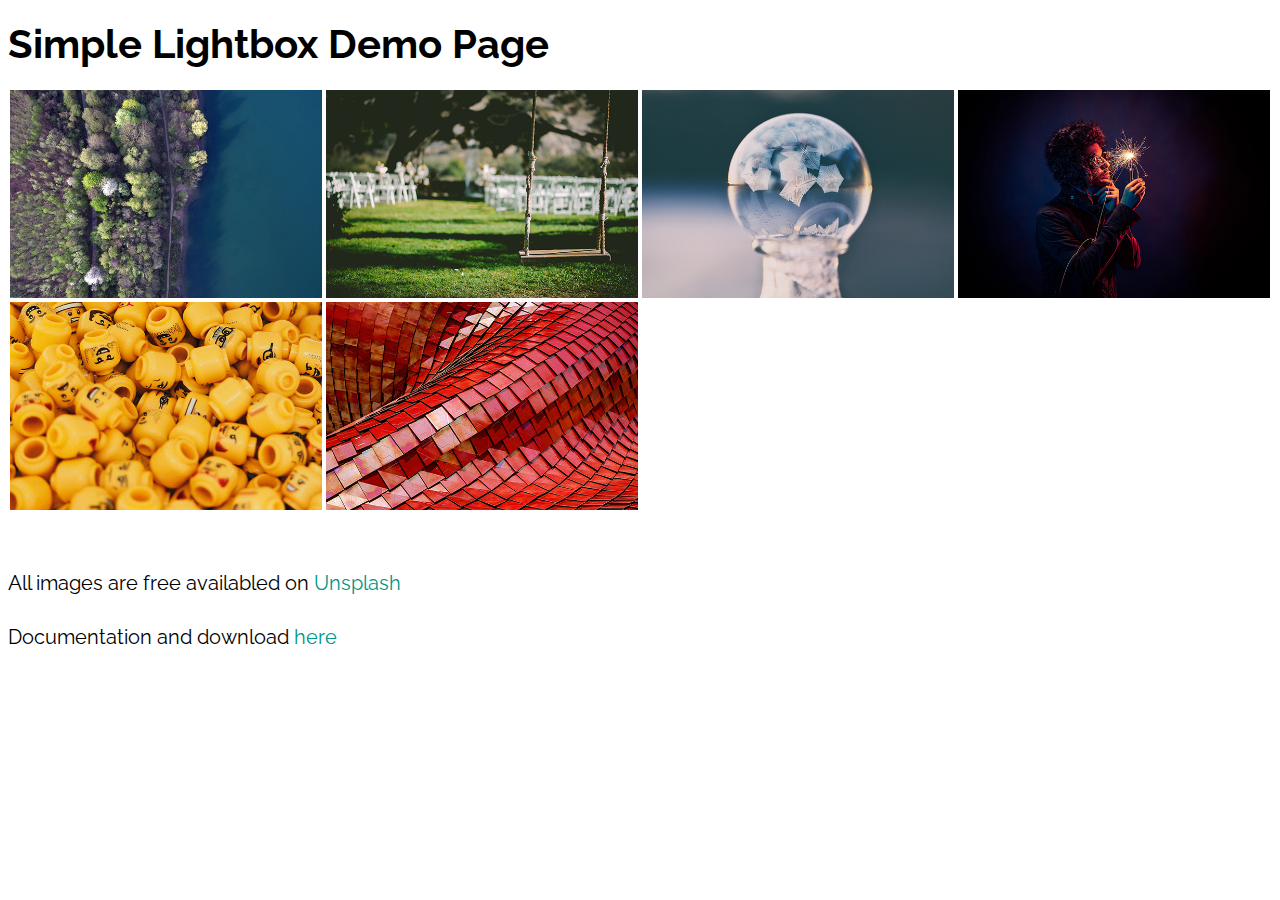
<file: simplelightbox-master/demo/onlyImages.html>
<!DOCTYPE html>
<html lang="en">
<head>
    <meta charset="utf-8">
    <meta http-equiv="X-UA-Compatible" content="IE=edge">
    <meta content="width=device-width, initial-scale=1, maximum-scale=1, user-scalable=no" name="viewport">
    <title>Simple Lightbox - Responsive touch friendly Image lightbox</title>
    <link href="https://fonts.googleapis.com/css?family=Raleway:300,400,700" rel="stylesheet">
    <link rel="stylesheet" href="../dist/simple-lightbox.css?v2.13.0" />
    <style>
        body {
            font-family: 'Raleway', sans-serif;
            font-size: 20px;
            line-height: 34px;
        }

        * {
            box-sizing: border-box;
        }

        .container .gallery a img {
            float: left;
            width: 25%;
            height: auto;
            border: 2px solid #fff;
            -webkit-transition: -webkit-transform .15s ease;
            -moz-transition: -moz-transform .15s ease;
            -o-transition: -o-transform .15s ease;
            -ms-transition: -ms-transform .15s ease;
            transition: transform .15s ease;
            position: relative;
        }

        .clear {
            clear: both;
        }

        a {
            color: #009688;
            text-decoration: none;
        }

        a:hover {
            color: #01695f;
            text-decoration: none;
        }
    </style>
</head>
<body>
<div class="container">
    <h1 class="align-center">Simple Lightbox Demo Page</h1>
    <div class="gallery">
        <a href="img/full/01.jpg" class="big"><img src="img/thumb/01.jpg" alt="" title="Beautiful Image" /></a>
        <a href="img/full/02.jpg"><img src="img/thumb/02.jpg" alt="" title=""/></a>
        <a href="img/full/03.jpg"><img src="img/thumb/03.jpg" alt="" title="Beautiful Image"/></a>
        <a href="img/full/04.jpg"><img src="img/thumb/04.jpg" alt="" title=""/></a>
        <a href="img/full/05.jpg"><img src="img/thumb/05.jpg" alt="" title=""/></a>
        <a href="img/full/06.jpg"><img src="img/thumb/06.jpg" alt="" title=""/></a>
        <div class="clear"></div>
    </div>
    <br>
    <p>All images are free availabled on <a href="https://unsplash.com/" target="_blank">Unsplash</a></p>
    <p>Documentation and download <a target="_blank" href="https://simplelightbox.com">here</a></p>
</div>
<script src="../dist/simple-lightbox.js?v2.13.0"></script>
<script>
    (function() {
        var $gallery = new SimpleLightbox('.gallery a', {});
    })();
</script>
</body>
</html>
</file>
<file: simplelightbox-master/demo/demo.css>
/*! normalize.css v7.0.0 | MIT License | github.com/necolas/normalize.css */button,hr,input{overflow:visible}audio,canvas,progress,video{display:inline-block}progress,sub,sup{vertical-align:baseline}[type=checkbox],[type=radio],legend{box-sizing:border-box;padding:0}html{line-height:1.15;-ms-text-size-adjust:100%;-webkit-text-size-adjust:100%}body{margin:0}article,aside,details,figcaption,figure,footer,header,main,menu,nav,section{display:block}h1{font-size:2em;margin:.67em 0}figure{margin:1em 40px}hr{box-sizing:content-box;height:0}code,kbd,pre,samp{font-family:monospace,monospace;font-size:1em}a{background-color:transparent;-webkit-text-decoration-skip:objects}abbr[title]{border-bottom:none;text-decoration:underline;text-decoration:underline dotted}b,strong{font-weight:bolder}dfn{font-style:italic}mark{background-color:#ff0;color:#000}small{font-size:80%}sub,sup{font-size:75%;line-height:0;position:relative}sub{bottom:-.25em}sup{top:-.5em}audio:not([controls]){display:none;height:0}img{border-style:none}svg:not(:root){overflow:hidden}button,input,optgroup,select,textarea{font-family:sans-serif;font-size:100%;line-height:1.15;margin:0}button,select{text-transform:none}[type=reset],[type=submit],button,html [type=button]{-webkit-appearance:button}[type=button]::-moz-focus-inner,[type=reset]::-moz-focus-inner,[type=submit]::-moz-focus-inner,button::-moz-focus-inner{border-style:none;padding:0}[type=button]:-moz-focusring,[type=reset]:-moz-focusring,[type=submit]:-moz-focusring,button:-moz-focusring{outline:ButtonText dotted 1px}fieldset{padding:.35em .75em .625em}legend{color:inherit;display:table;max-width:100%;white-space:normal}textarea{overflow:auto}[type=number]::-webkit-inner-spin-button,[type=number]::-webkit-outer-spin-button{height:auto}[type=search]{-webkit-appearance:textfield;outline-offset:-2px}[type=search]::-webkit-search-cancel-button,[type=search]::-webkit-search-decoration{-webkit-appearance:none}::-webkit-file-upload-button{-webkit-appearance:button;font:inherit}summary{display:list-item}[hidden],template{display:none}

/*prism js*/
code[class*=language-],pre[class*=language-]{color:#000;background:0 0;text-shadow:0 1px #fff;font-family:Consolas,Monaco,'Andale Mono','Ubuntu Mono',monospace;text-align:left;white-space:pre;word-spacing:normal;word-break:normal;word-wrap:normal;line-height:1.5;-moz-tab-size:4;-o-tab-size:4;tab-size:4;-webkit-hyphens:none;-moz-hyphens:none;-ms-hyphens:none;hyphens:none}code[class*=language-] ::-moz-selection,code[class*=language-]::-moz-selection,pre[class*=language-] ::-moz-selection,pre[class*=language-]::-moz-selection{text-shadow:none;background:#b3d4fc}code[class*=language-] ::selection,code[class*=language-]::selection,pre[class*=language-] ::selection,pre[class*=language-]::selection{text-shadow:none;background:#b3d4fc}@media print{code[class*=language-],pre[class*=language-]{text-shadow:none}}pre[class*=language-]{padding:1em;margin:.5em 0;overflow:auto}:not(pre)>code[class*=language-],pre[class*=language-]{background:#f5f2f0}:not(pre)>code[class*=language-]{padding:.1em;border-radius:.3em;white-space:normal}.token.cdata,.token.comment,.token.doctype,.token.prolog{color:#708090}.token.punctuation{color:#999}.namespace{opacity:.7}.token.boolean,.token.constant,.token.deleted,.token.number,.token.property,.token.symbol,.token.tag{color:#905}.token.attr-name,.token.builtin,.token.char,.token.inserted,.token.selector,.token.string{color:#690}.language-css .token.string,.style .token.string,.token.entity,.token.operator,.token.url{color:#a67f59;background:hsla(0,0%,100%,.5)}.token.atrule,.token.attr-value,.token.keyword{color:#07a}.token.function{color:#DD4A68}.token.important,.token.regex,.token.variable{color:#e90}.token.bold,.token.important{font-weight:700}.token.italic{font-style:italic}.token.entity{cursor:help}

* {
	-webkit-box-sizing: border-box;
	-moz-box-sizing: border-box;
	box-sizing: border-box;
}

.dark-primary-color    { background: #512DA8; }
.default-primary-color { background: #673AB7; }
.light-primary-color   { background: #D1C4E9; }
.text-primary-color    { color: #FFFFFF; }
.accent-color          { background: #009688; }
.primary-text-color    { color: #212121; }
.secondary-text-color  { color: #757575; }
.divider-color         { border-color: #BDBDBD; }

body {
	font-family: 'Raleway', sans-serif;
	display: none;
	font-size: 20px;
	line-height: 34px;
}

.clearing {
	clear:both;
}

h1 {
	font-size: 3.8rem;
	font-weight: 200;
	margin-bottom: 45px;
}

h2 {
	font-size: 1.875rem;
	font-weight: 200;
	margin-bottom: 35px;
}

.info h1 {
	margin: 0 0 10px;
	font-size: 2.5rem;
	font-weight: 300;
}

.info h1 sup {
	font-size: 1.5rem;
}

header {
	background-image: url(img/bg.jpg);
	background-size: cover;
	width: 100%;
	height: 500px;
	position: relative;
}

header .gradient {
	background: #512DA8; /* Old browsers */
	background: -moz-linear-gradient(-45deg, #512DA8 2%, #673AB7 100%); /* FF3.6-15 */
	background: -webkit-linear-gradient(-45deg, #512DA8 2%,#673AB7 100%); /* Chrome10-25,Safari5.1-6 */
	background: linear-gradient(135deg, #512DA8 2%,#673AB7 100%); /* W3C, IE10+, FF16+, Chrome26+, Opera12+, Safari7+ */
	filter: progid:DXImageTransform.Microsoft.gradient( startColorstr='#512DA8', endColorstr='#673AB7',GradientType=1 ); /* IE6-9 fallback on horizontal gradient */
	position: absolute;
	top: 0;
	left: 0;
	right: 0;
	bottom: 0;
	opacity: 0.7;
}

.header-container {
	position: absolute;
	top: 150px;
	left: 0;
	right: 0;
	bottom: 0;
	color: #fff;
}

.scroll-hint {
	display: block;
	width: 26px;
	height: 44px;
	position: absolute;
	left: 50%;
	margin-left: -20px;
	bottom: 40px;
	color: #fff;
	background: url(img/mouse.svg) no-repeat center center;
}

.scroll-hint .scrollwheel {
	position: absolute;
	left: 50%;
	top: 10px;
	height: 10px;
	width: 2px;
	background: #fff;
	display: block;
	border-radius: 1px;
	margin-left: -1px;
}

.header-container nav {
	position: absolute;
	bottom: 0;
}

.header-container nav a {
	text-decoration: none;
	padding: 10px;
	display: inline-block;
}

.btn {
	box-shadow: 0 3px 10px rgba(0, 0, 0, 0.23), 0 3px 10px rgba(0, 0, 0, 0.16);
	color: #fff;
	padding: 10px;
	display: inline-block;
	background: #009688;
}

.btn:hover {
	background: #01695f;
	color: #fff;
}

.btn.github {
	background: #202d5f;
}

.btn.github:hover {
	background: #141c3c;
}

.btn.wordpress {
	background: #0073aa;
}
.btn.wordpress:hover {
	background: #004667;
}

.btn.typo3 {
	background: #ff8700;
}
.btn.typo3:hover {
	background: #b35f00;
}

.container {
	width: 1140px;
	max-width: 100%;
	margin: auto;
	padding-right: 15px;
	padding-left: 15px;
}

.demo-container {
	position: relative;
}

.info {
	float: left;
}

.small-demo {
	background: #fff;
	box-shadow:0px 8px 12px 1px rgba(0,0,0, 0.49);
	-moz-box-shadow:0px 8px 12px 1px rgba(0,0,0, 0.49);
	-webkit-box-shadow:0px 8px 12px 1px rgba(0,0,0, 0.49);
	width: 60%;
	float: right;
}

.small-demo .caption {
	padding: 10px;
	color: #212121;
	font-size: 0.875rem;
}

.small-demo a {
	max-width: 33.3333333333333333333%;
	float: left;
	overflow: hidden;
}
.small-demo img {
	max-width: 100%;
	width: 100%;
	height: auto;
	display: block;
	-webkit-transition: -webkit-transform .35s ease;
	-moz-transition: -moz-transform .35s ease;
	-o-transition: -o-transform .35s ease;
	-ms-transition: -ms-transform .35s ease;
	transition: transform .35s ease;
}

.small-demo a:hover img {
	-webkit-transform: scale(1.05);
	-moz-transform: scale(1.05);
	-o-transform: scale(1.05);
	-ms-transform: scale(1.05);
	transform: scale(1.05);
}

section {
	padding: 50px 0;
}

.row {
	margin-right: -15px;
	margin-left: -15px;
}
.row:before,
.row:after {
	display: table;
  content: " ";
}

.row:after {
	clear: both;
}

.col-left {
	float: left;
	width: 25%;
	padding: 0 15px;
}

.col-right {
	float: left;
	width: 75%;
	padding: 0 15px;
}

table {
	width: 100%;
	max-width: 100%;
	margin-bottom: 20px;
	border-spacing: 0;
	border-collapse: collapse;
	font-size: 16px;
}

table tr th {
	padding: 20px;
	border-bottom: 0px;
	background: #f5f5f5;
	font-weight: 600;
}

table tr td {
	padding: 15px 20px;
	border-bottom: 0px;
	border-top: 1px solid #e3e3e3;
}

table tr:nth-of-type(even) {
	background-color: #f9f9f9;
}

table

th {
	text-align: left;
}

a {
	color: #009688;
	text-decoration: none;
}
a:hover {
	color: #01695f;
}

.flyin-navi {
	height: 50px;
	position: fixed;
	display: none;
	top: 0;
	left: 0;
	right: 0;
	background: #009688;
}

.flyin-navi li a {
	color: #fff;
	padding: 0 10px;
}

.flyin-navi ul {
	margin: 0;
	padding: 0;
}

.flyin-navi li {
	float: left;
	list-style: none;
	line-height: 50px;
}

.flyin-navi li.active a {
	font-weight: bold;
}

footer {
	background: #f5f5f5;
	padding: 30px 0;
}

/* Responsive */
@media (max-width: 991px) {
	body {
		font-size: 90%;
	}

	.info h1 {
		font-size: 2rem;
	}

	.info h1 sup {
		font-size: 1.25rem;
	}
}

@media (max-width: 763px) {
	body {
		font-size: 90%;
	}

	section {
		padding: 20px 0;
	}

	.col-left,.col-right {
		width: 100%;
	}

	h2 {
		margin-bottom: 10px;
	}

	.info {
		width: 100%;
		float: none;
	}

	.header-container {
		position: static;
		padding-top: 30px;
	}

	.header-container nav {
		position: static;
		margin-bottom: 20px;
	}

	.small-demo {
		width: 100%;
		float: none;
	}
}
</file>
